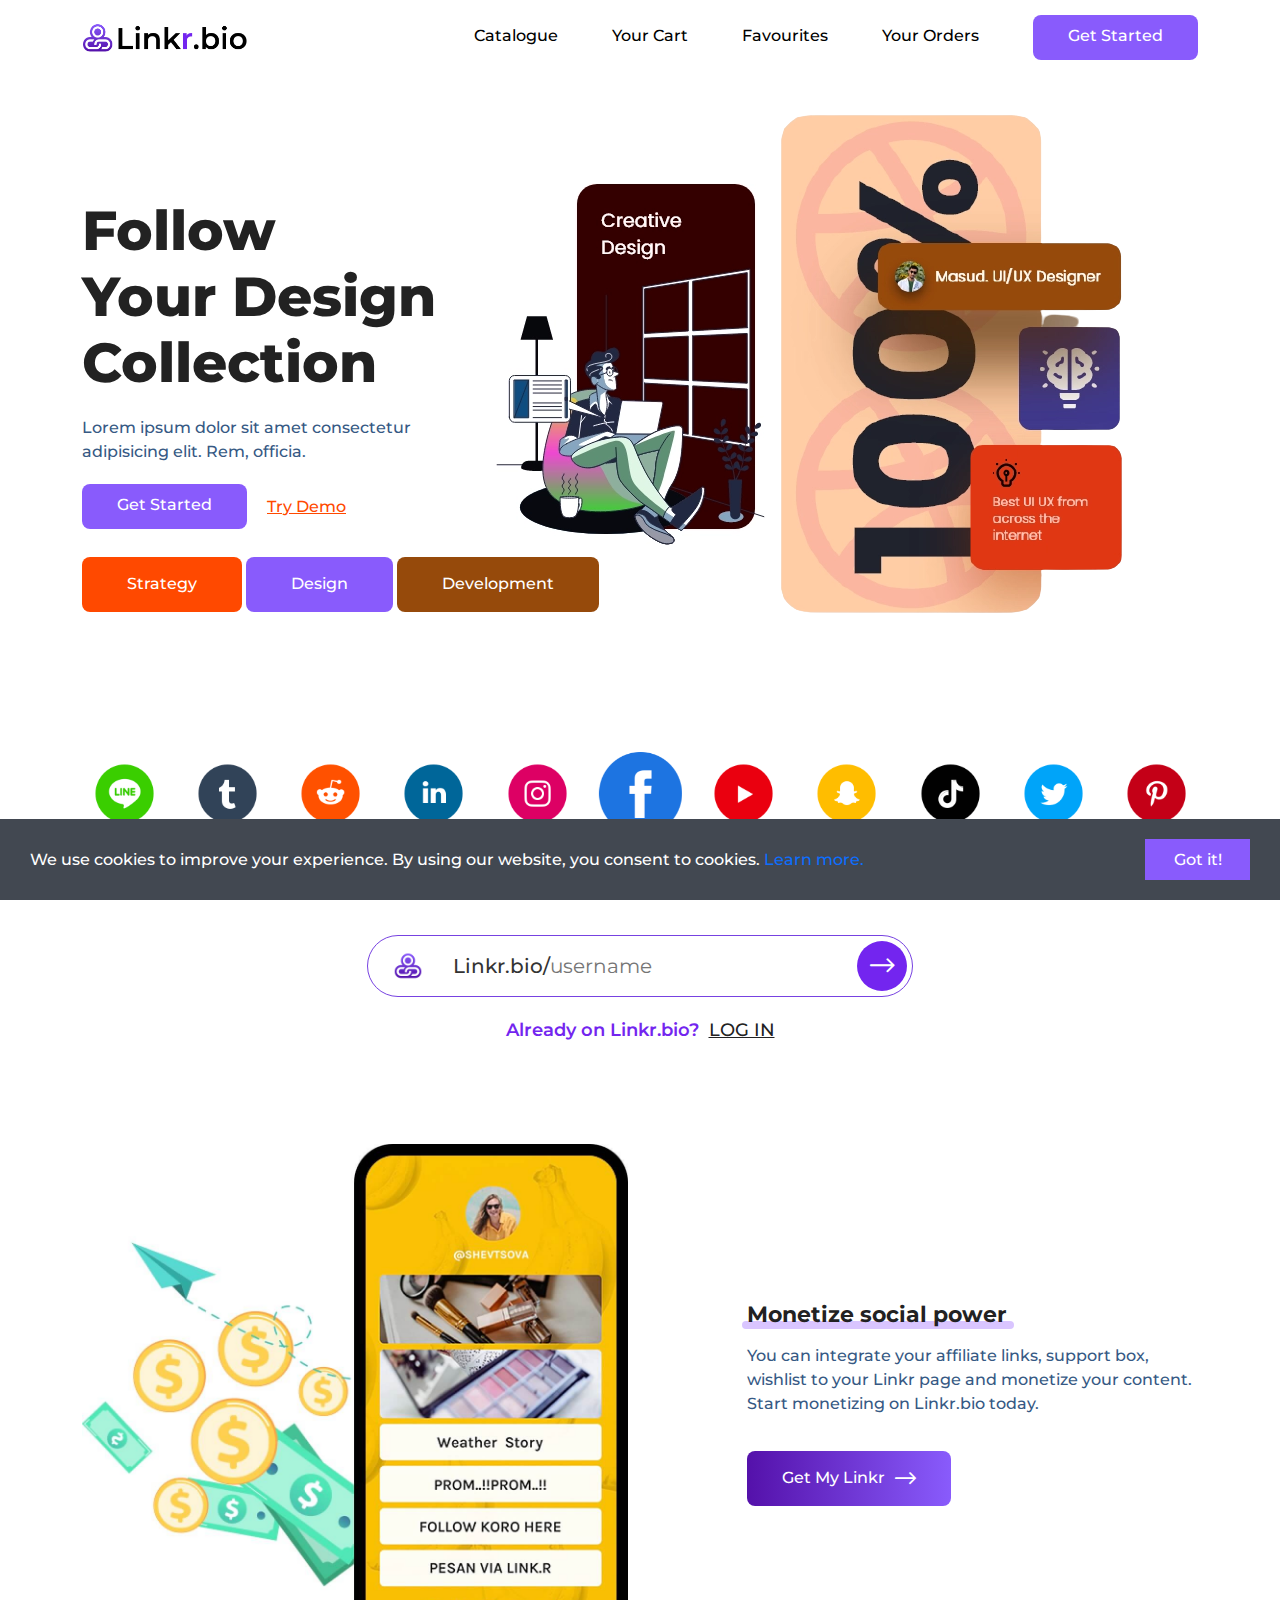
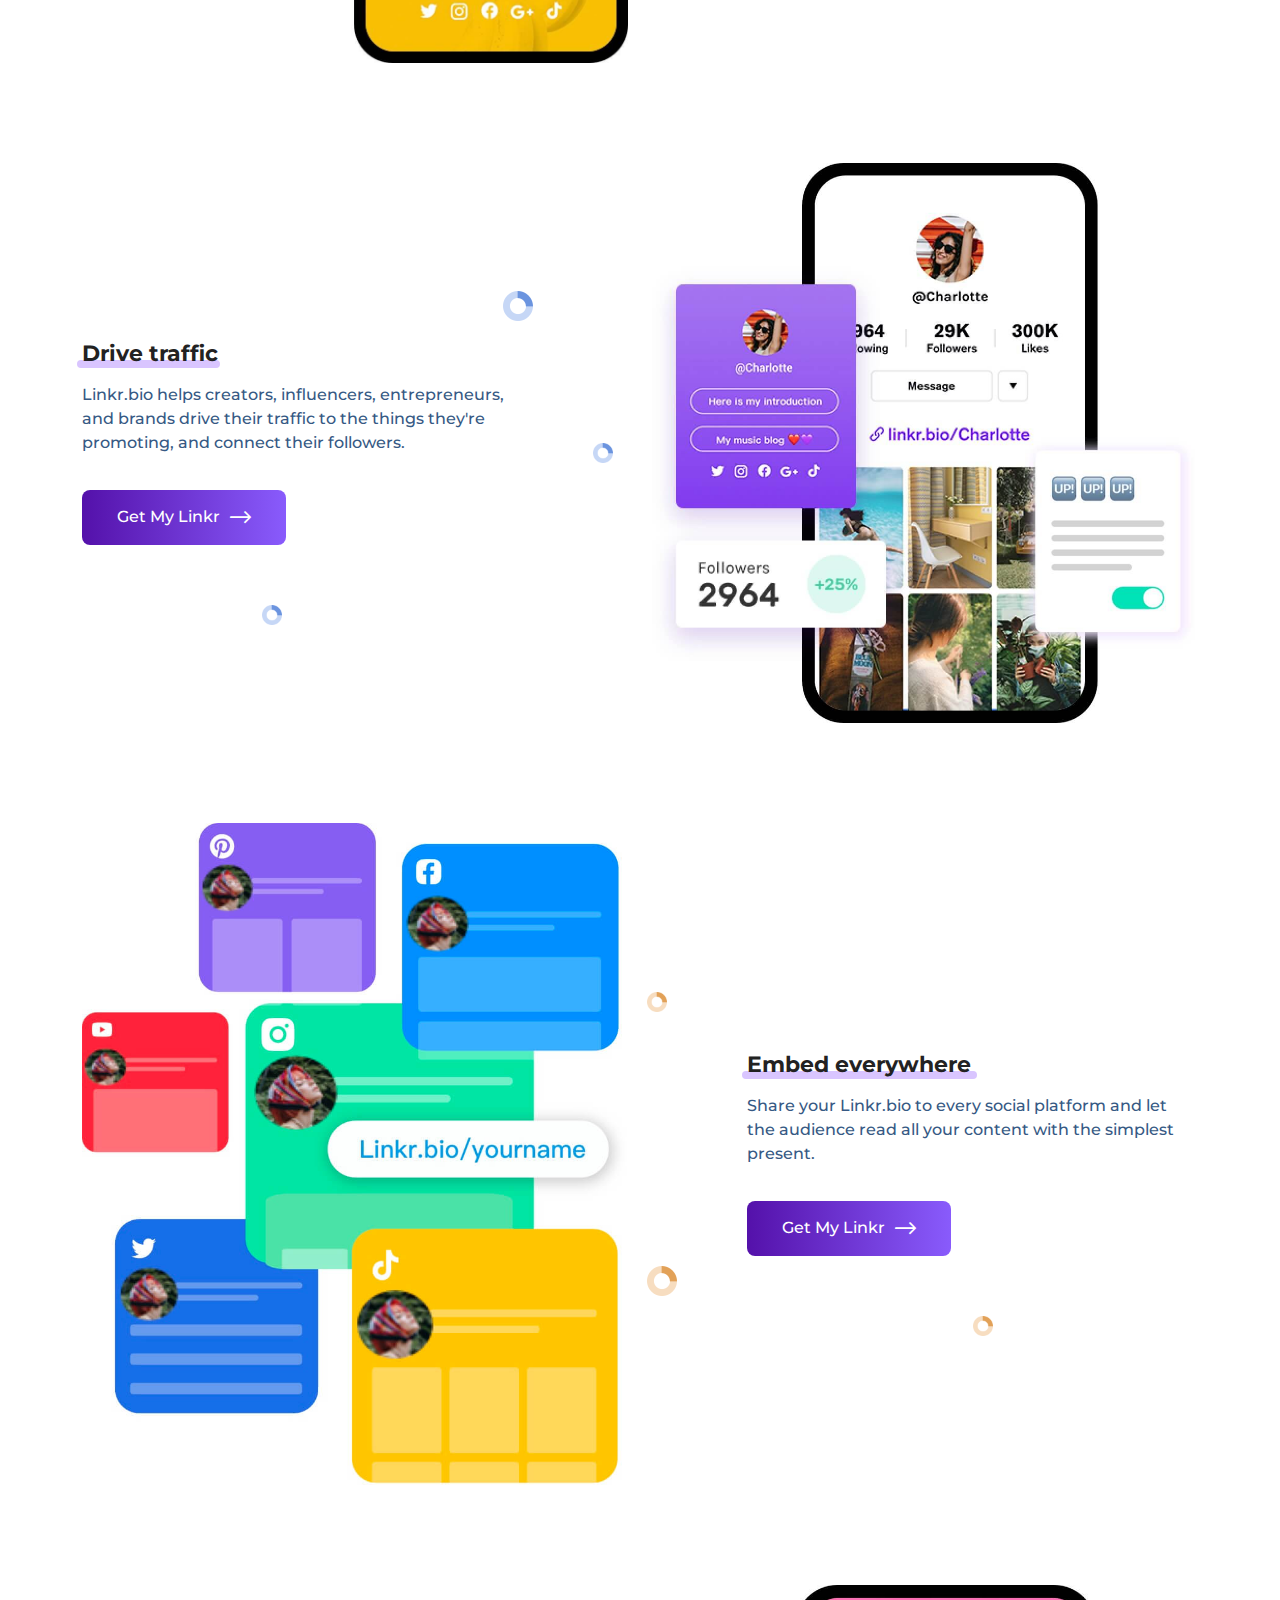
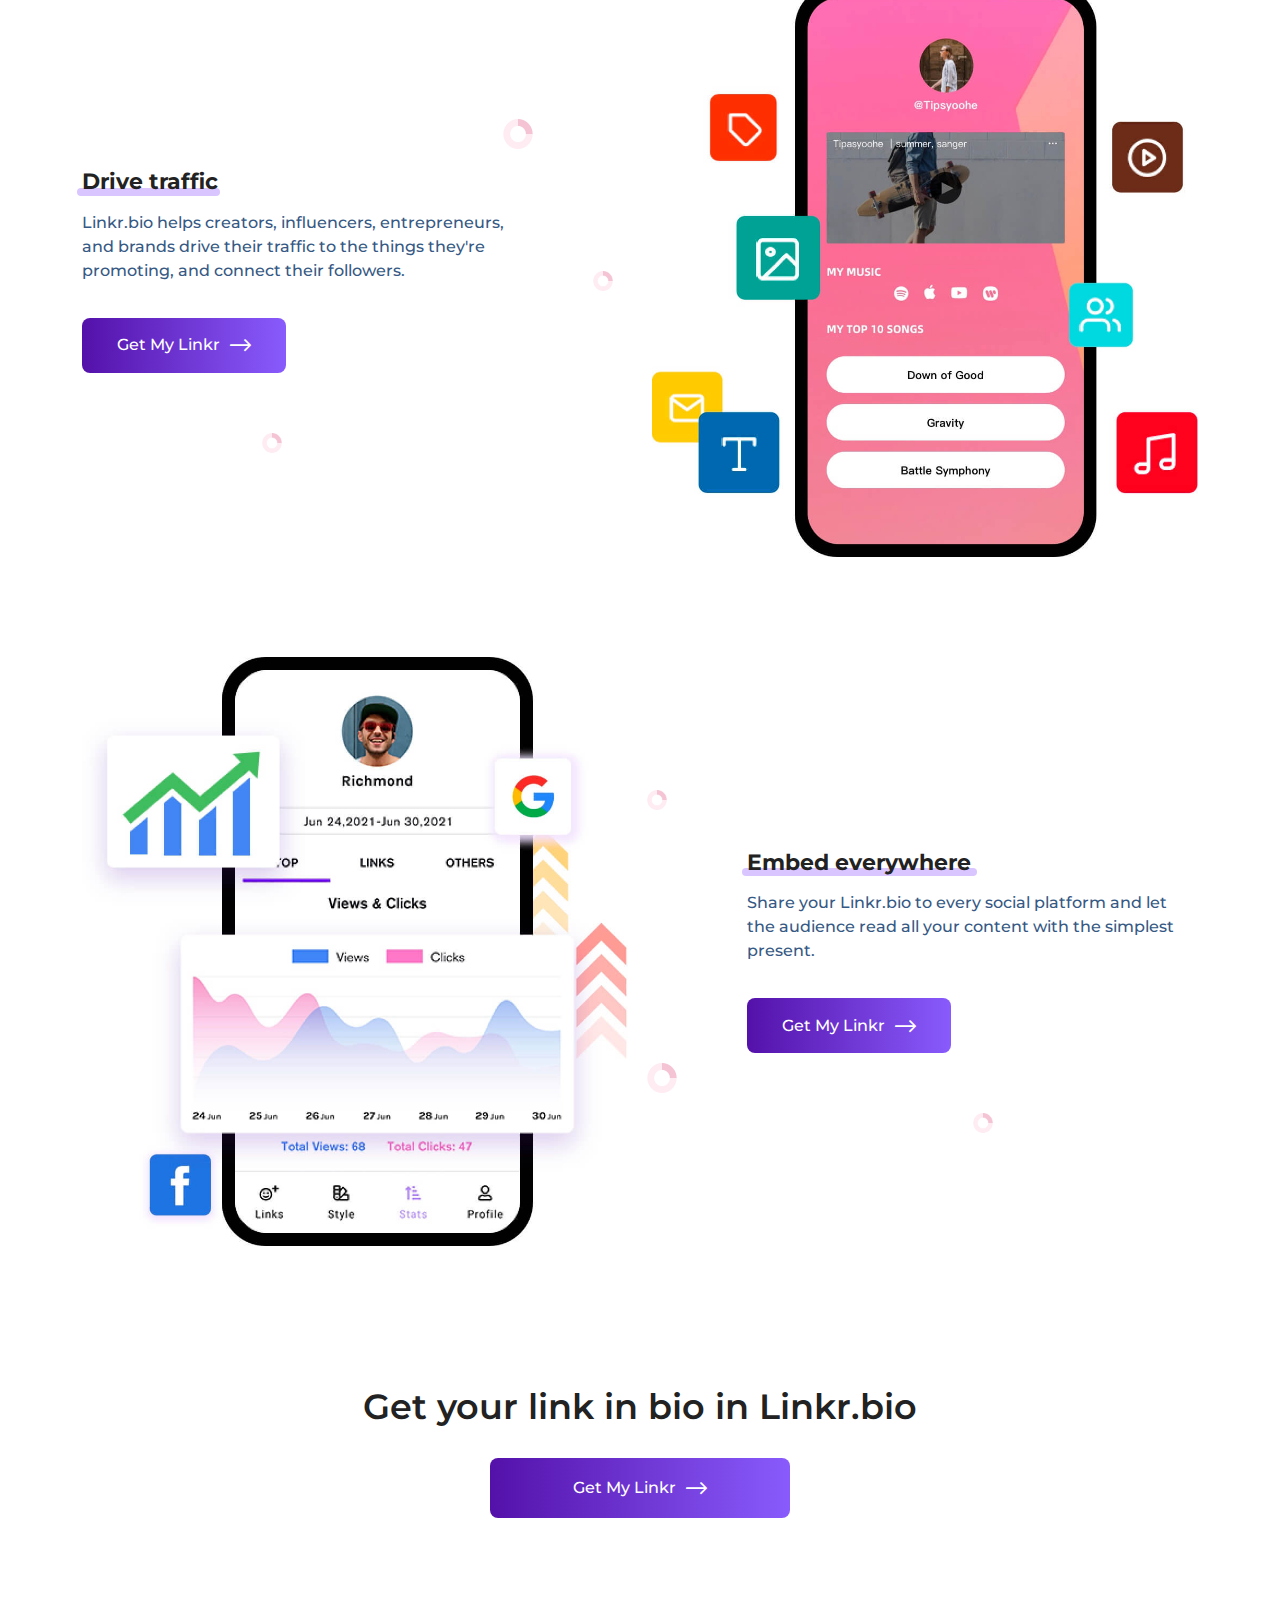
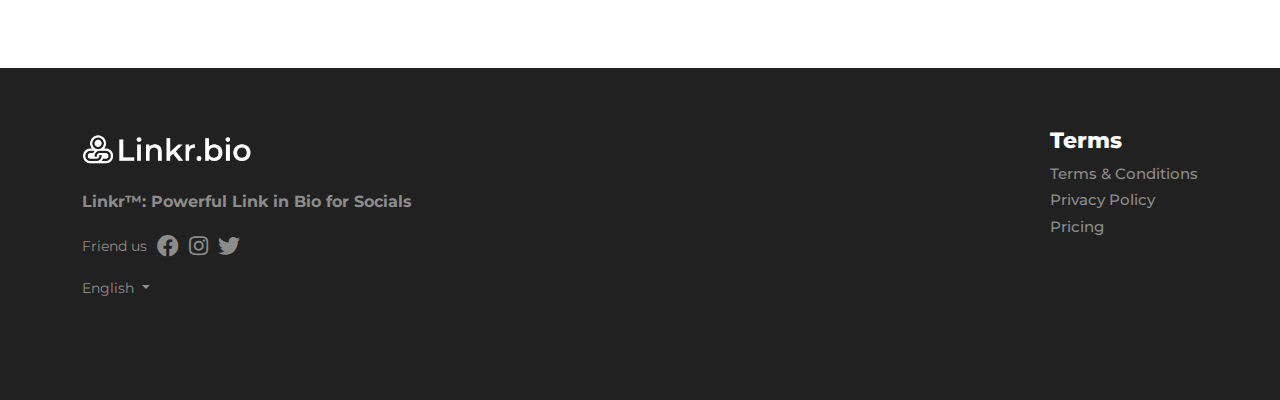
<file: index.html>
<!doctype html>
<html class="no-js" lang="">
    <head>
        <meta charset="utf-8">
        <meta http-equiv="x-ua-compatible" content="ie=edge">
        <title>Site Title Here</title>
        <meta name="description" content="">
        <meta name="viewport" content="width=device-width, initial-scale=1"> 
		<link rel="shortcut icon" type="image/x-icon" href="#">
        <!-- Place favicon.ico in the root directory -->
        
		<!-- CSS here -->
        <link rel="stylesheet" href="assets/css/bootstrap.min.css">
        <link rel="stylesheet" href="assets/css/owl.carousel.min.css">  
        <link rel="stylesheet" href="assets/css/fontawesome.min.css">  
        <link rel="stylesheet" href="assets/css/style.css">
        <link rel="stylesheet" href="assets/css/responsive.css">
    </head>
    <body>
  
       
    <!-- header-area START -->
    <div class="header-area">
        <div class="container">
            <div class="row align-items-center">
                <div class="col-lg-2 col-6">
                    <div class="logo-area">
                        <a href="index.html"><img src="assets/img/logo.png" alt=""></a>
                    </div>
                </div>
                <div class="col-lg-10 d-none d-lg-block text-end">
                    <div class="menu-area">
                        <nav>
                            <ul id="nav">
                                <li><a href="#">Catalogue</a></li>
                                <li><a href="#">Your Cart</a></li> 
                                <li><a href="#">Favourites</a></li> 
                                <li><a href="#" data-bs-toggle="modal" data-bs-target="#login">Your Orders</a></li> 
                                <li><a href="#" class="theme-btn" data-bs-toggle="modal" data-bs-target="#signup">Get Started</a></li>    
                            </ul>
                        </nav>
                    </div>
                </div>
                <div class="col-6 d-block d-lg-none text-center">
                    <div class="bar">
                        <a class="bar-icon siteBar-btn" href="#">
                            <span></span>
                        </a>
                    </div>
                </div>
            </div>
        </div>
    </div>
        <!-- mobile-menu START -->
        <div class="mobile-menu">
            <img src="assets/img/logo.png" class="logos" alt="">
            <a href="#" class="bars siteBar-btn"><svg class="bi bi-x" width="1em" height="1em" viewBox="0 0 16 16" fill="currentColor" xmlns="http://www.w3.org/2000/svg">
                <path fill-rule="evenodd" d="M11.854 4.146a.5.5 0 010 .708l-7 7a.5.5 0 01-.708-.708l7-7a.5.5 0 01.708 0z" clip-rule="evenodd"/>
                <path fill-rule="evenodd" d="M4.146 4.146a.5.5 0 000 .708l7 7a.5.5 0 00.708-.708l-7-7a.5.5 0 00-.708 0z" clip-rule="evenodd"/>
            </svg></a> 
            <nav> 
                <ul>
                    <li><a href="#">Catalogue</a></li>
                    <li><a href="#">Your Cart</a></li> 
                    <li><a href="#">Favourites</a></li> 
                    <li><a href="#" data-bs-toggle="modal" data-bs-target="#login">Your Orders</a></li> 
                    <li><a href="#" class="theme-btn" data-bs-toggle="modal" data-bs-target="#signup">Get Started</a></li>  
                </ul>
            </nav> 
        </div> 
    <!-- header-area END -->

    <!-- Main START -->
    <main>

        <!-- Hero-area STARTED -->
        <div class="hero-area">
            <div class="container">
                <div class="row align-items-center">
                    <div class="col-lg-4">
                        <div class="hero-wrp">
                            <h1><span>Follow</span> Your Design Collection</h1>
                            <p>Lorem ipsum dolor sit amet consectetur adipisicing elit. Rem, officia.</p>
                            <ul>
                                <li><a href="#" class="theme-btn">Get Started</a></li>
                                <li><a href="#">Try Demo</a></li>
                            </ul>
                        </div>
                    </div>
                    <div class="col-lg-8">
                        <div class="hero-imgs">
                            <img src="assets/img/header-images/hero_first.png" alt="">
                            <img src="assets/img/header-images/hero_second.png" alt="">
                        </div>
                    </div>
                </div>
                <div class="row"> 
                    <div class="col-lg-12">
                        <div class="hero-btns">
                            <ul>
                                <li><a href="#" class="theme-btn orange_color">Strategy</a></li>
                                <li><a href="#" class="theme-btn">Design</a></li>
                                <li><a href="#" class="theme-btn yDark_color">Development</a></li>
                            </ul>
                        </div>
                    </div>
                </div>
            </div>
        </div>
        <!-- Hero-area END -->

        <!-- Social and Search area STARTED -->
        <div class="social_and_search_area">
            <div class="container">
                <div class="row">
                    <div class="col-lg-12">
                        <div class="socials">
                            <div class="social_slide owl-carousel">
                                <div class="icon-blk"><img src="assets/img/icons/download.png" alt=""></div> 
                                <div class="icon-blk"><img src="assets/img/icons/download2.png" alt=""></div>
                                <div class="icon-blk"><img src="assets/img/icons/download3.png" alt=""></div>
                                <div class="icon-blk"><img src="assets/img/icons/download4.png" alt=""></div>
                                <div class="icon-blk"><img src="assets/img/icons/download5.png" alt=""></div>
                                <div class="icon-blk"><img src="assets/img/icons/download6.png" alt=""></div>
                                <div class="icon-blk"><img src="assets/img/icons/download7.png" alt=""></div>
                                <div class="icon-blk"><img src="assets/img/icons/download8.png" alt=""></div>
                                <div class="icon-blk"><img src="assets/img/icons/download9.png" alt=""></div>
                                <div class="icon-blk"><img src="assets/img/icons/download10.png" alt=""></div>
                                <div class="icon-blk"><img src="assets/img/icons/download11.png" alt=""></div>
                            </div>
                        </div>
                    </div>
                    <div class="col-lg-6 offset-lg-3">
                        <div class="search">
                            <form action="#">
                                <img src="assets/img/site_icon.png" alt="">
                                <span>Linkr.bio/ <input type="text" placeholder="username"></span>
                                <button type="button"><i class="fal fa-long-arrow-right"></i></button>
                            </form>
                            <p><span>Already on Linkr.bio?</span><a href="#">LOG IN</a></p>
                        </div>
                    </div>
                </div>
            </div>
        </div>
        <!-- Social and Search area END -->

        <!-- Fetures_area START -->
        <div class="feture-area">
            <div class="container">
                <!-- Fetures -->
                <div class="row align-items-center fetures_blk">
                    <div class="col-md-6">
                        <div class="feture_img">
                            <img src="assets/img/step_and_shaps/feature_5.jpg" alt="">
                        </div>
                    </div>
                    <div class="col-md-5 offset-md-1">
                        <div class="feture-wrp">
                            <h4>Monetize social power</h4>
                            <p>You can integrate your affiliate links, support box, wishlist to your Linkr page and monetize your content. Start monetizing on Linkr.bio today.</p>
                            <div class="feature-btns">
                                <a href="#" class="theme-btn gredient">Get My Linkr <i class="fal fa-long-arrow-right"></i></a>
                                <a href="#" class="theme-btn gredient">More <i class="fal fa-long-arrow-right"></i></a>
                            </div>
                        </div>
                    </div>
                </div>
                <!-- Fetures -->
                <div class="row align-items-center fetures_blk">
                    <div class="col-md-6 d-md-none d-block">
                        <div class="feture_img">
                            <img src="assets/img/step_and_shaps/feature_6.jpg" alt="">
                        </div>
                    </div>
                    <div class="col-md-5">
                        <div class="feture-wrp">
                            <img src="assets/img/step_and_shaps/shap.png" class="first_shap" alt="">
                            <img src="assets/img/step_and_shaps/shap.png" class="second_shap" alt="">
                            <img src="assets/img/step_and_shaps/shap.png" class="last_shap" alt="">
                            <h4>Drive traffic </h4>
                            <p>Linkr.bio helps creators, influencers, entrepreneurs, and brands drive their traffic to the things they're promoting, and connect their followers.</p>
                            <div class="feature-btns">
                                <a href="#" class="theme-btn gredient">Get My Linkr <i class="fal fa-long-arrow-right"></i></a>
                                <a href="#" class="theme-btn gredient">More <i class="fal fa-long-arrow-right"></i></a>
                            </div>
                        </div>
                    </div>
                    <div class="col-md-6 offset-md-1 d-none d-md-block">
                        <div class="feture_img">
                            <img src="assets/img/step_and_shaps/feature_6.jpg" alt="">
                        </div>
                    </div>
                </div>
                <!-- Fetures -->
                <div class="row align-items-center fetures_blk">
                    <div class="col-md-6">
                        <div class="feture_img right-mode">
                            <img src="assets/img/step_and_shaps/feature_7.jpg" alt="">
                        </div>
                    </div>
                    <div class="col-md-5 offset-md-1">
                        <div class="feture-wrp right-mode">
                            <img src="assets/img/step_and_shaps/shap2.png" class="first_shap" alt="">
                            <img src="assets/img/step_and_shaps/shap2.png" class="second_shap" alt="">
                            <img src="assets/img/step_and_shaps/shap2.png" class="last_shap" alt="">
                            <h4>Embed everywhere </h4>
                            <p>Share your Linkr.bio to every social platform and let the audience read all your content with the simplest present.</p>
                            <div class="feature-btns">
                                <a href="#" class="theme-btn gredient">Get My Linkr <i class="fal fa-long-arrow-right"></i></a>
                                <a href="#" class="theme-btn gredient">More <i class="fal fa-long-arrow-right"></i></a>
                            </div>
                        </div>
                    </div>
                </div>
                <!-- Fetures -->
                <div class="row align-items-center fetures_blk">
                    <div class="col-md-6 d-md-none d-block">
                        <div class="feture_img">
                            <img src="assets/img/step_and_shaps/feature_6.jpg" alt="">
                        </div>
                    </div>
                    <div class="col-md-5">
                        <div class="feture-wrp">
                            <img src="assets/img/step_and_shaps/shap3.png" class="first_shap" alt="">
                            <img src="assets/img/step_and_shaps/shap3.png" class="second_shap" alt="">
                            <img src="assets/img/step_and_shaps/shap3.png" class="last_shap" alt="">
                            <h4>Drive traffic </h4>
                            <p>Linkr.bio helps creators, influencers, entrepreneurs, and brands drive their traffic to the things they're promoting, and connect their followers.</p>
                            <div class="feature-btns">
                                <a href="#" class="theme-btn gredient">Get My Linkr <i class="fal fa-long-arrow-right"></i></a>
                                <a href="#" class="theme-btn gredient">More <i class="fal fa-long-arrow-right"></i></a>
                            </div>
                        </div>
                    </div>
                    <div class="col-md-6 offset-md-1 d-none d-md-block">
                        <div class="feture_img">
                            <img src="assets/img/step_and_shaps/feature_8.jpg" alt="">
                        </div>
                    </div>
                </div>
                <!-- Fetures -->
                <div class="row align-items-center fetures_blk">
                    <div class="col-md-6">
                        <div class="feture_img right-mode">
                            <img src="assets/img/step_and_shaps/feature_9.jpg" alt="">
                        </div>
                    </div>
                    <div class="col-md-5 offset-md-1">
                        <div class="feture-wrp right-mode">
                            <img src="assets/img/step_and_shaps/shap3.png" class="first_shap" alt="">
                            <img src="assets/img/step_and_shaps/shap3.png" class="second_shap" alt="">
                            <img src="assets/img/step_and_shaps/shap3.png" class="last_shap" alt="">
                            <h4>Embed everywhere </h4>
                            <p>Share your Linkr.bio to every social platform and let the audience read all your content with the simplest present.</p>
                            <div class="feature-btns">
                                <a href="#" class="theme-btn gredient">Get My Linkr <i class="fal fa-long-arrow-right"></i></a>
                                <a href="#" class="theme-btn gredient">More <i class="fal fa-long-arrow-right"></i></a>
                            </div>
                        </div>
                    </div>
                </div>
                <!-- Get My Link -->
                <div class="row">
                    <div class="col-lg-8 offset-lg-2 text-center">
                        <div class="getLink">
                            <h2>Get your link in bio in Linkr.bio</h2>
                            <a href="#" class="theme-btn gredient">Get My Linkr <i class="fal fa-long-arrow-right"></i></a>
                        </div>
                    </div>
                </div>
            </div>
        </div>
        <!-- Fetures_area END -->


    </main>
    <!-- Main END -->


    <!-- Footer-area START -->
    <footer>
        <div class="container">
            <div class="row">
                <div class="col-lg-12">
                    <div class="footer-wrp">
                        <div class="footer-left">
                            <a href="#" class="flogo"><img src="assets/img/footer_logo.png" alt=""></a>
                            <p><b>Linkr™: Powerful Link in Bio for Socials</b></p>
                            <ul class="social_ico">
                                <li>Friend us </li>
                                <li><a href="#"><i class="fab fa-facebook"></i></a></li>
                                <li><a href="#"><i class="fab fa-instagram"></i></a></li>
                                <li><a href="#"><i class="fab fa-twitter"></i></a></li>
                            </ul>
                            <div class="dropdown">
                                <button class="dropdown-toggle" type="button" id="dropdownMenuButton1" data-bs-toggle="dropdown" aria-expanded="false"> English </button>
                                <ul class="dropdown-menu" aria-labelledby="dropdownMenuButton1">
                                    <li>Deutsch</li>
                                    <li>Español</li>
                                    <li>Français</li>
                                    <li>Bahasa Indonesia</li>
                                    <li>Português</li>
                                    <li>Русский язык</li>
                                </ul>
                            </div>
                        </div> 
                        <div class="footer-right">
                            <h4>Terms</h4>
                            <a href="#">Terms & Conditions</a> 
                            <a href="#">Privacy Policy</a>
                            <a href="#">Pricing</a>
                        </div>
                    </div>
                </div>
            </div>
        </div>
    </footer>
    <!-- Footer-area END -->

    <!-- Cookie_permission START -->
    <div class="cookie_permission">
        <p>We use cookies to improve your experience. By using our website, you consent to cookies. <a href="#">Learn more.</a></p>
        <a href="#" class="theme-btn">Got it!</a>
    </div>
    <!-- Cookie_permission END -->

        <!-- Login Modal -->
        <div class="modal fade" id="login" data-bs-backdrop="static" data-bs-keyboard="false" tabindex="-1" aria-labelledby="loginLabel" aria-hidden="true">
            <div class="modal-dialog">
            <div class="modal-content">
                <div class="modal-header">
                <h5 class="modal-title" id="staticBackdropLabel">Login</h5>
                <button type="button" class="btn-close" data-bs-dismiss="modal" aria-label="Close"></button>
                </div>
                <div class="modal-body">  
                    <div class="mb-3">
                        <label for="exampleFormControlInput" class="form-label">Email address</label>
                        <input type="email" class="form-control" id="exampleFormControlInput" placeholder="name@example.com">
                    </div>
                    <div class="mb-3">
                        <label for="exampleFormControlTextarea1" class="form-label">Password</label>
                        <input type="password" class="form-control" id="exampleFormControlInput1" placeholder="****">
                    </div>
                </div>
                <div class="modal-footer"> 
                <button type="button" class="btn btn-primary">Login</button>
                </div>
            </div>
            </div>
        </div>
        <!-- Registration Modal -->
        <div class="modal fade" id="signup" data-bs-backdrop="static" data-bs-keyboard="false" tabindex="-1" aria-labelledby="signupLabel" aria-hidden="true">
            <div class="modal-dialog">
            <div class="modal-content">
                <div class="modal-header">
                <h5 class="modal-title" id="staticBackdropLabel">Sign Up</h5>
                <button type="button" class="btn-close" data-bs-dismiss="modal" aria-label="Close"></button>
                </div>
                <div class="modal-body">
                    <div class="mb-3">
                        <label for="fname" class="form-label">First Name</label>
                        <input type="text" class="form-control" id="fname" placeholder="First Name">
                    </div>
                    <div class="mb-3">
                        <label for="lname" class="form-label">last Name</label>
                        <input type="text" class="form-control" id="lname" placeholder="last Name">
                    </div>
                    <div class="mb-3">
                        <label for="email" class="form-label">Email address</label>
                        <input type="email" class="form-control" id="email" placeholder="name@example.com">
                    </div>
                    <div class="mb-3">
                        <label for="pass" class="form-label">Password</label>
                        <input type="password" class="form-control" id="pass" placeholder="****">
                    </div>
                    <div class="mb-3">
                        <label for="pass2" class="form-label">Retype Password</label>
                        <input type="password" class="form-control" id="pass2" placeholder="****">
                    </div>
                </div>  
                <div class="modal-footer"> 
                <button type="button" class="btn btn-primary">Submit</button>
                </div>
            </div>
            </div>
        </div>



    
		<!-- JS here --> 
        <script src="assets/js/jquery-3.4.1.min.js"></script>
        <script src="https://cdn.jsdelivr.net/npm/@popperjs/core@2.9.3/dist/umd/popper.min.js"></script>
        <script src="assets/js/bootstrap.min.js"></script>
        <script src="assets/js/owl.carousel.min.js"></script> 
        <script src="assets/js/main.js"></script>
    </body>
</html>
</file>
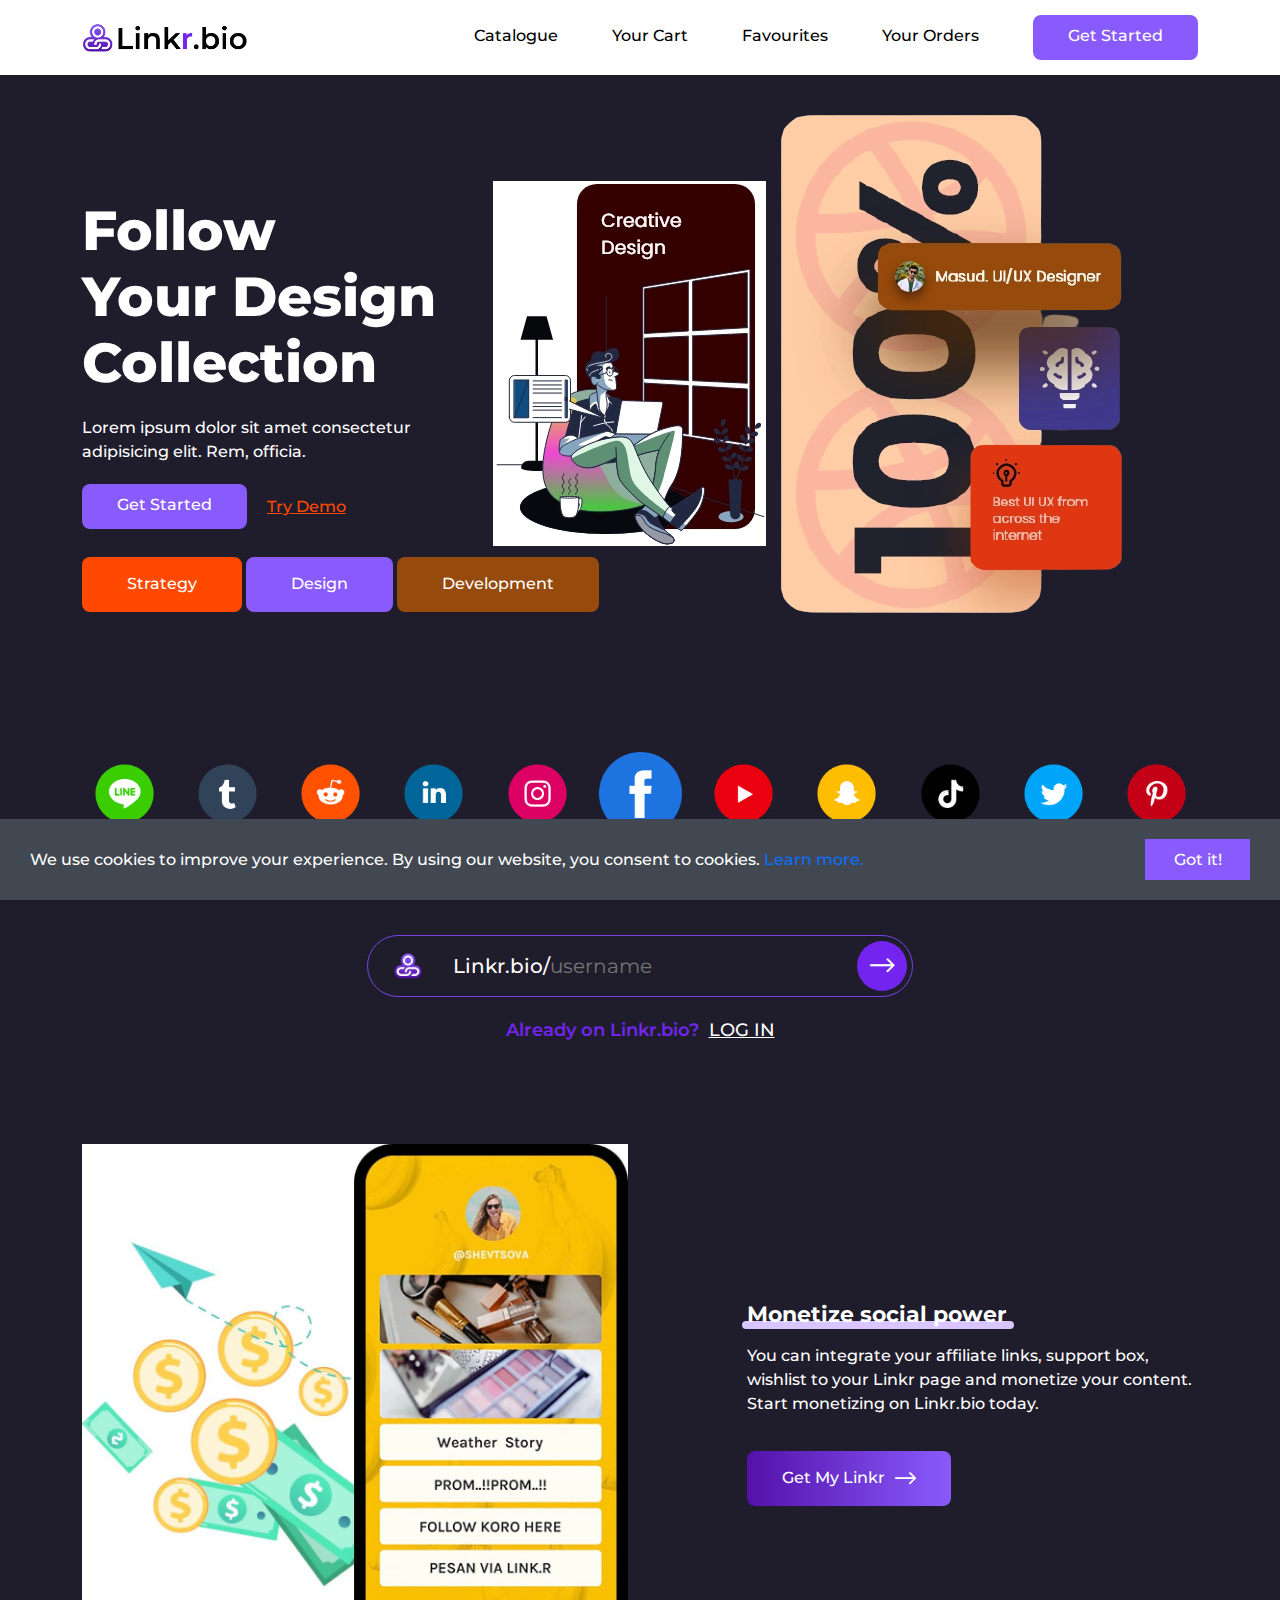
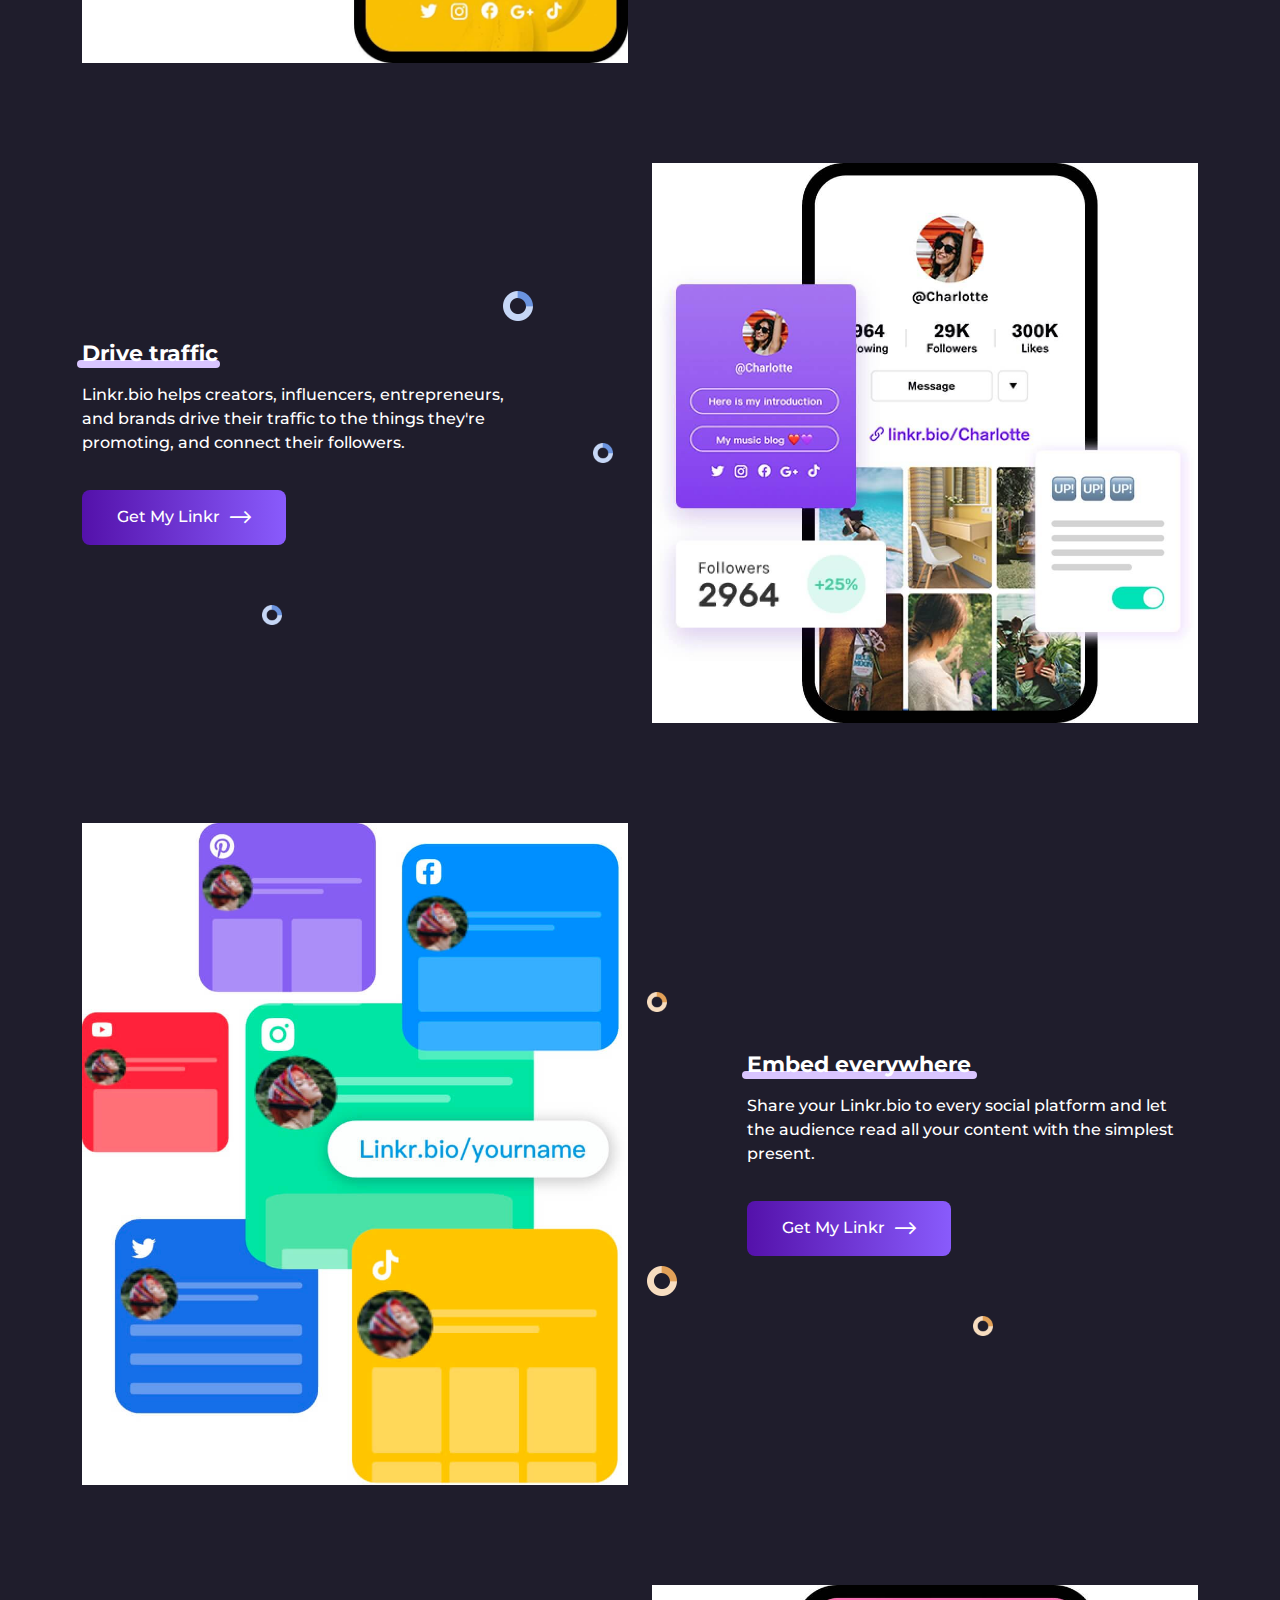
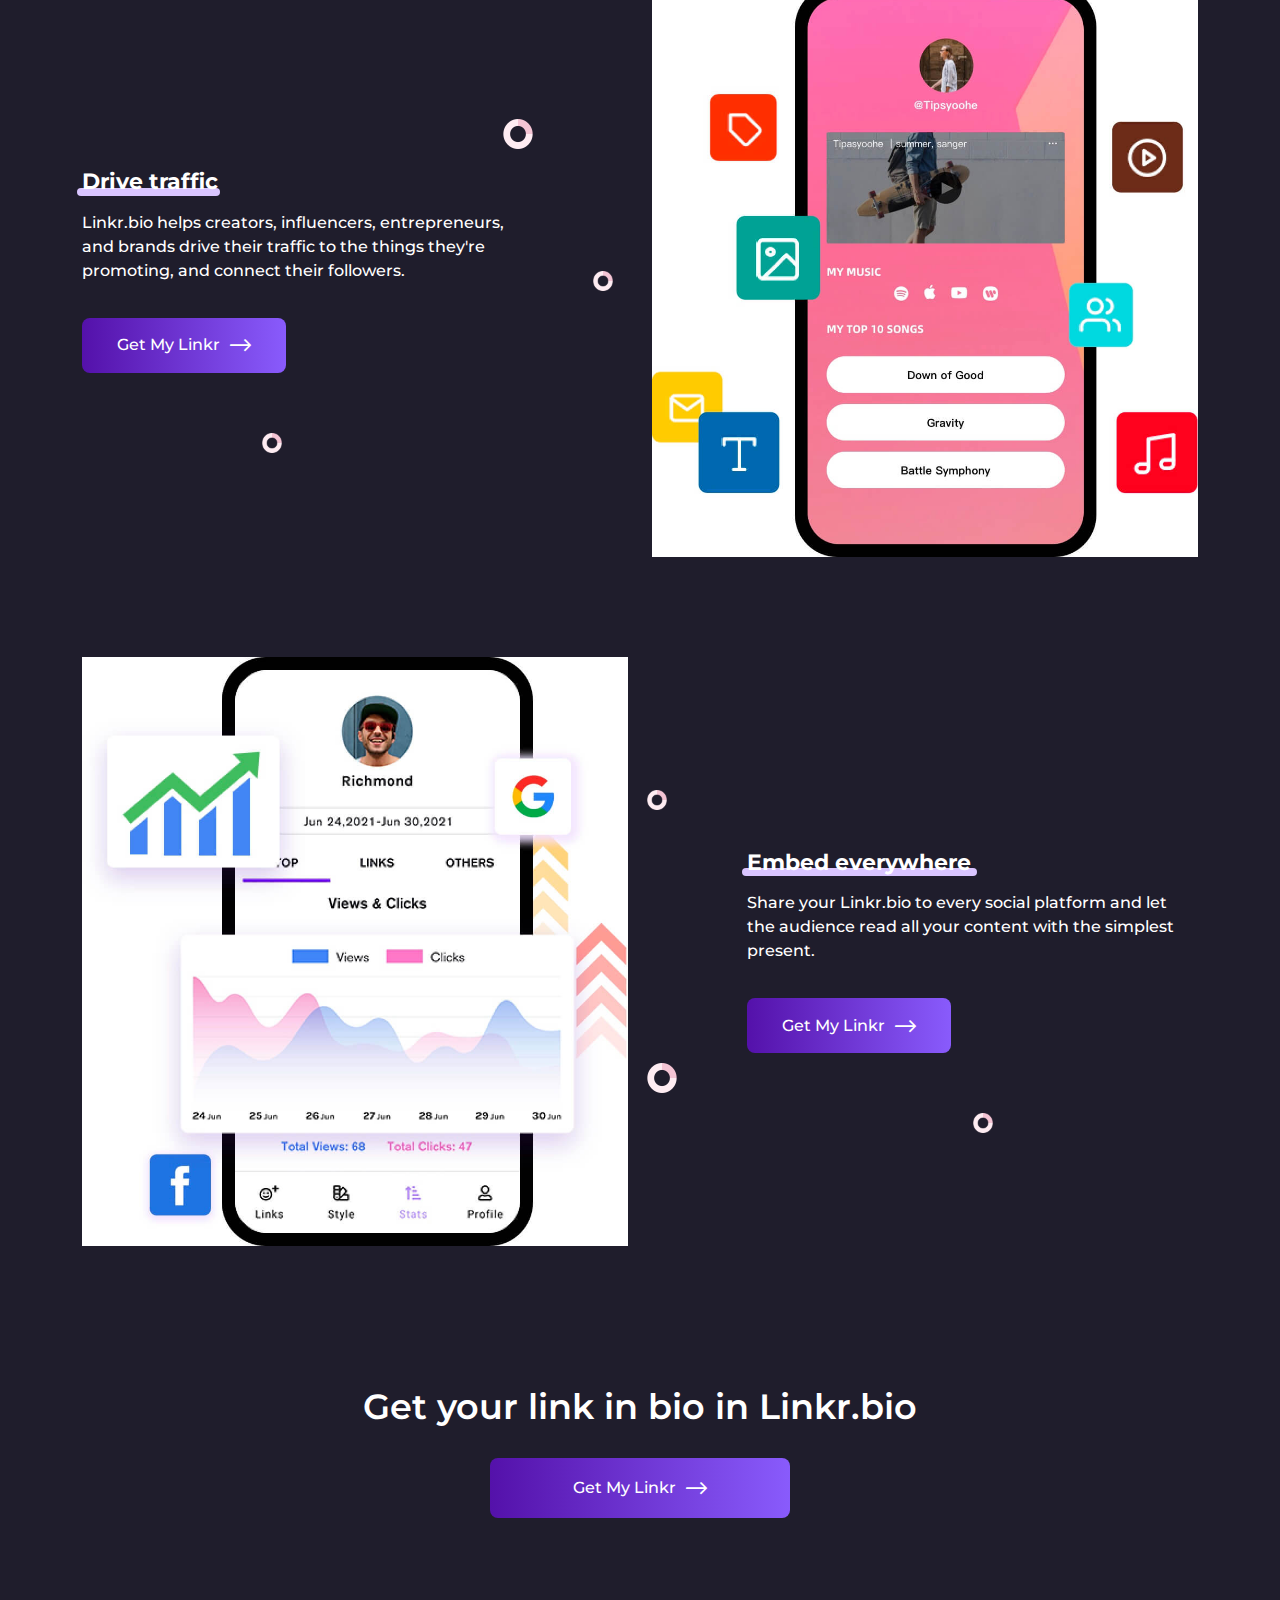
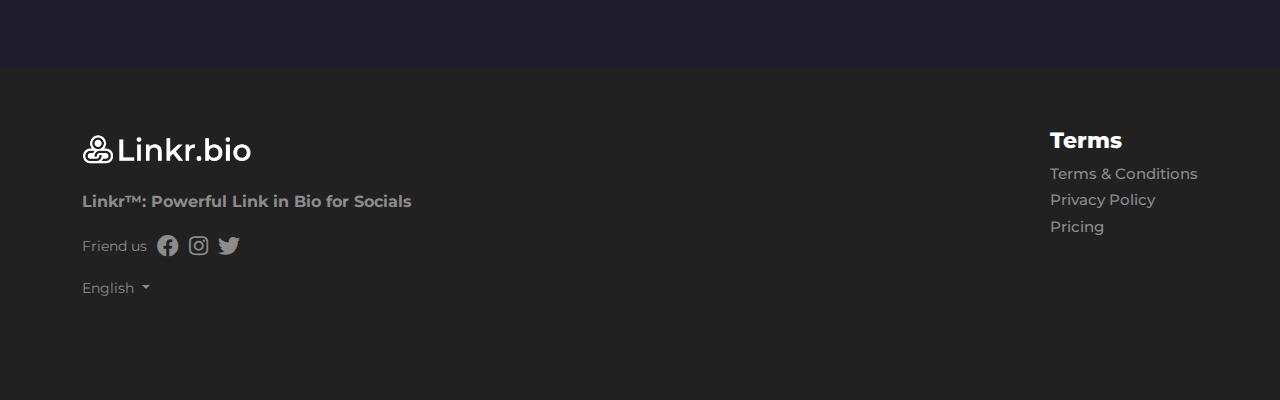
<file: index-dark.html>
<!doctype html>
<html class="no-js" lang="">
    <head>
        <meta charset="utf-8">
        <meta http-equiv="x-ua-compatible" content="ie=edge">
        <title>Site Title Here</title>
        <meta name="description" content="">
        <meta name="viewport" content="width=device-width, initial-scale=1"> 
		<link rel="shortcut icon" type="image/x-icon" href="#">
        <!-- Place favicon.ico in the root directory -->
        
		<!-- CSS here -->
        <link rel="stylesheet" href="assets/css/bootstrap.min.css">
        <link rel="stylesheet" href="assets/css/owl.carousel.min.css">  
        <link rel="stylesheet" href="assets/css/fontawesome.min.css">  
        <link rel="stylesheet" href="assets/css/style.css">
        <link rel="stylesheet" href="assets/css/responsive.css">
    </head>
    <body class="dark">

   
    <!-- header-area START -->
    <div class="header-area">
        <div class="container">
            <div class="row align-items-center">
                <div class="col-lg-2 col-6">
                    <div class="logo-area">
                        <a href="index.html"><img src="assets/img/logo.png" alt=""></a>
                    </div>
                </div>
                <div class="col-lg-10 d-none d-lg-block text-end">
                    <div class="menu-area">
                        <nav>
                            <ul id="nav">
                                <li><a href="#">Catalogue</a></li>
                                <li><a href="#">Your Cart</a></li> 
                                <li><a href="#">Favourites</a></li> 
                                <li><a href="#" data-bs-toggle="modal" data-bs-target="#login">Your Orders</a></li> 
                                <li><a href="#" class="theme-btn" data-bs-toggle="modal" data-bs-target="#signup">Get Started</a></li>    
                            </ul>
                        </nav>
                    </div>
                </div>
                <div class="col-6 d-block d-lg-none text-center">
                    <div class="bar">
                        <a class="bar-icon siteBar-btn" href="#">
                            <span></span>
                        </a>
                    </div>
                </div>
            </div>
        </div>
    </div>
        <!-- mobile-menu START -->
        <div class="mobile-menu">
            <img src="assets/img/logo.png" class="logos" alt="">
            <a href="#" class="bars siteBar-btn"><svg class="bi bi-x" width="1em" height="1em" viewBox="0 0 16 16" fill="currentColor" xmlns="http://www.w3.org/2000/svg">
                <path fill-rule="evenodd" d="M11.854 4.146a.5.5 0 010 .708l-7 7a.5.5 0 01-.708-.708l7-7a.5.5 0 01.708 0z" clip-rule="evenodd"/>
                <path fill-rule="evenodd" d="M4.146 4.146a.5.5 0 000 .708l7 7a.5.5 0 00.708-.708l-7-7a.5.5 0 00-.708 0z" clip-rule="evenodd"/>
            </svg></a> 
            <nav> 
                <ul>
                    <li><a href="#">Catalogue</a></li>
                    <li><a href="#">Your Cart</a></li> 
                    <li><a href="#">Favourites</a></li> 
                    <li><a href="#" data-bs-toggle="modal" data-bs-target="#login">Your Orders</a></li> 
                    <li><a href="#" class="theme-btn" data-bs-toggle="modal" data-bs-target="#signup">Get Started</a></li>  
                </ul>
            </nav> 
        </div> 
    <!-- header-area END -->

    <!-- Main START -->
    <main>

        <!-- Hero-area STARTED -->
        <div class="hero-area">
            <div class="container">
                <div class="row align-items-center">
                    <div class="col-lg-4">
                        <div class="hero-wrp">
                            <h1><span>Follow</span> Your Design Collection</h1>
                            <p>Lorem ipsum dolor sit amet consectetur adipisicing elit. Rem, officia.</p>
                            <ul>
                                <li><a href="#" class="theme-btn">Get Started</a></li>
                                <li><a href="#">Try Demo</a></li>
                            </ul>
                        </div>
                    </div>
                    <div class="col-lg-8">
                        <div class="hero-imgs">
                            <img src="assets/img/header-images/hero_first.png" alt="">
                            <img src="assets/img/header-images/hero_second.png" alt="">
                        </div>
                    </div>
                </div>
                <div class="row"> 
                    <div class="col-lg-12">
                        <div class="hero-btns">
                            <ul>
                                <li><a href="#" class="theme-btn orange_color">Strategy</a></li>
                                <li><a href="#" class="theme-btn">Design</a></li>
                                <li><a href="#" class="theme-btn yDark_color">Development</a></li>
                            </ul>
                        </div>
                    </div>
                </div>
            </div>
        </div>
        <!-- Hero-area END -->

        <!-- Social and Search area STARTED -->
        <div class="social_and_search_area">
            <div class="container">
                <div class="row">
                    <div class="col-lg-12">
                        <div class="socials">
                            <div class="social_slide owl-carousel">
                                <div class="icon-blk"><img src="assets/img/icons/download.png" alt=""></div> 
                                <div class="icon-blk"><img src="assets/img/icons/download2.png" alt=""></div>
                                <div class="icon-blk"><img src="assets/img/icons/download3.png" alt=""></div>
                                <div class="icon-blk"><img src="assets/img/icons/download4.png" alt=""></div>
                                <div class="icon-blk"><img src="assets/img/icons/download5.png" alt=""></div>
                                <div class="icon-blk"><img src="assets/img/icons/download6.png" alt=""></div>
                                <div class="icon-blk"><img src="assets/img/icons/download7.png" alt=""></div>
                                <div class="icon-blk"><img src="assets/img/icons/download8.png" alt=""></div>
                                <div class="icon-blk"><img src="assets/img/icons/download9.png" alt=""></div>
                                <div class="icon-blk"><img src="assets/img/icons/download10.png" alt=""></div>
                                <div class="icon-blk"><img src="assets/img/icons/download11.png" alt=""></div>
                            </div>
                        </div>
                    </div>
                    <div class="col-lg-6 offset-lg-3">
                        <div class="search">
                            <form action="#">
                                <img src="assets/img/site_icon.png" alt="">
                                <span>Linkr.bio/ <input type="text" placeholder="username"></span>
                                <button type="button"><i class="fal fa-long-arrow-right"></i></button>
                            </form>
                            <p><span>Already on Linkr.bio?</span><a href="#">LOG IN</a></p>
                        </div>
                    </div>
                </div>
            </div>
        </div>
        <!-- Social and Search area END -->

        <!-- Fetures_area START -->
        <div class="feture-area">
            <div class="container">
                <!-- Fetures -->
                <div class="row align-items-center fetures_blk">
                    <div class="col-md-6">
                        <div class="feture_img">
                            <img src="assets/img/step_and_shaps/feature_5.jpg" alt="">
                        </div>
                    </div>
                    <div class="col-md-5 offset-md-1">
                        <div class="feture-wrp">
                            <h4>Monetize social power</h4>
                            <p>You can integrate your affiliate links, support box, wishlist to your Linkr page and monetize your content. Start monetizing on Linkr.bio today.</p>
                            <div class="feature-btns">
                                <a href="#" class="theme-btn gredient">Get My Linkr <i class="fal fa-long-arrow-right"></i></a>
                                <a href="#" class="theme-btn gredient">More <i class="fal fa-long-arrow-right"></i></a>
                            </div>
                        </div>
                    </div>
                </div>
                <!-- Fetures -->
                <div class="row align-items-center fetures_blk">
                    <div class="col-md-6 d-md-none d-block">
                        <div class="feture_img">
                            <img src="assets/img/step_and_shaps/feature_6.jpg" alt="">
                        </div>
                    </div>
                    <div class="col-md-5">
                        <div class="feture-wrp">
                            <img src="assets/img/step_and_shaps/shap.png" class="first_shap" alt="">
                            <img src="assets/img/step_and_shaps/shap.png" class="second_shap" alt="">
                            <img src="assets/img/step_and_shaps/shap.png" class="last_shap" alt="">
                            <h4>Drive traffic </h4>
                            <p>Linkr.bio helps creators, influencers, entrepreneurs, and brands drive their traffic to the things they're promoting, and connect their followers.</p>
                            <div class="feature-btns">
                                <a href="#" class="theme-btn gredient">Get My Linkr <i class="fal fa-long-arrow-right"></i></a>
                                <a href="#" class="theme-btn gredient">More <i class="fal fa-long-arrow-right"></i></a>
                            </div>
                        </div>
                    </div>
                    <div class="col-md-6 offset-md-1 d-none d-md-block">
                        <div class="feture_img">
                            <img src="assets/img/step_and_shaps/feature_6.jpg" alt="">
                        </div>
                    </div>
                </div>
                <!-- Fetures -->
                <div class="row align-items-center fetures_blk">
                    <div class="col-md-6">
                        <div class="feture_img right-mode">
                            <img src="assets/img/step_and_shaps/feature_7.jpg" alt="">
                        </div>
                    </div>
                    <div class="col-md-5 offset-md-1">
                        <div class="feture-wrp right-mode">
                            <img src="assets/img/step_and_shaps/shap2.png" class="first_shap" alt="">
                            <img src="assets/img/step_and_shaps/shap2.png" class="second_shap" alt="">
                            <img src="assets/img/step_and_shaps/shap2.png" class="last_shap" alt="">
                            <h4>Embed everywhere </h4>
                            <p>Share your Linkr.bio to every social platform and let the audience read all your content with the simplest present.</p>
                            <div class="feature-btns">
                                <a href="#" class="theme-btn gredient">Get My Linkr <i class="fal fa-long-arrow-right"></i></a>
                                <a href="#" class="theme-btn gredient">More <i class="fal fa-long-arrow-right"></i></a>
                            </div>
                        </div>
                    </div>
                </div>
                <!-- Fetures -->
                <div class="row align-items-center fetures_blk">
                    <div class="col-md-6 d-md-none d-block">
                        <div class="feture_img">
                            <img src="assets/img/step_and_shaps/feature_6.jpg" alt="">
                        </div>
                    </div>
                    <div class="col-md-5">
                        <div class="feture-wrp">
                            <img src="assets/img/step_and_shaps/shap3.png" class="first_shap" alt="">
                            <img src="assets/img/step_and_shaps/shap3.png" class="second_shap" alt="">
                            <img src="assets/img/step_and_shaps/shap3.png" class="last_shap" alt="">
                            <h4>Drive traffic </h4>
                            <p>Linkr.bio helps creators, influencers, entrepreneurs, and brands drive their traffic to the things they're promoting, and connect their followers.</p>
                            <div class="feature-btns">
                                <a href="#" class="theme-btn gredient">Get My Linkr <i class="fal fa-long-arrow-right"></i></a>
                                <a href="#" class="theme-btn gredient">More <i class="fal fa-long-arrow-right"></i></a>
                            </div>
                        </div>
                    </div>
                    <div class="col-md-6 offset-md-1 d-none d-md-block">
                        <div class="feture_img">
                            <img src="assets/img/step_and_shaps/feature_8.jpg" alt="">
                        </div>
                    </div>
                </div>
                <!-- Fetures -->
                <div class="row align-items-center fetures_blk">
                    <div class="col-md-6">
                        <div class="feture_img right-mode">
                            <img src="assets/img/step_and_shaps/feature_9.jpg" alt="">
                        </div>
                    </div>
                    <div class="col-md-5 offset-md-1">
                        <div class="feture-wrp right-mode">
                            <img src="assets/img/step_and_shaps/shap3.png" class="first_shap" alt="">
                            <img src="assets/img/step_and_shaps/shap3.png" class="second_shap" alt="">
                            <img src="assets/img/step_and_shaps/shap3.png" class="last_shap" alt="">
                            <h4>Embed everywhere </h4>
                            <p>Share your Linkr.bio to every social platform and let the audience read all your content with the simplest present.</p>
                            <div class="feature-btns">
                                <a href="#" class="theme-btn gredient">Get My Linkr <i class="fal fa-long-arrow-right"></i></a>
                                <a href="#" class="theme-btn gredient">More <i class="fal fa-long-arrow-right"></i></a>
                            </div>
                        </div>
                    </div>
                </div>
                <!-- Get My Link -->
                <div class="row">
                    <div class="col-lg-8 offset-lg-2 text-center">
                        <div class="getLink">
                            <h2>Get your link in bio in Linkr.bio</h2>
                            <a href="#" class="theme-btn gredient">Get My Linkr <i class="fal fa-long-arrow-right"></i></a>
                        </div>
                    </div>
                </div>
            </div>
        </div>
        <!-- Fetures_area END -->


    </main>
    <!-- Main END -->


    <!-- Footer-area START -->
    <footer>
        <div class="container">
            <div class="row">
                <div class="col-lg-12">
                    <div class="footer-wrp">
                        <div class="footer-left">
                            <a href="#" class="flogo"><img src="assets/img/footer_logo.png" alt=""></a>
                            <p><b>Linkr™: Powerful Link in Bio for Socials</b></p>
                            <ul class="social_ico">
                                <li>Friend us </li>
                                <li><a href="#"><i class="fab fa-facebook"></i></a></li>
                                <li><a href="#"><i class="fab fa-instagram"></i></a></li>
                                <li><a href="#"><i class="fab fa-twitter"></i></a></li>
                            </ul>
                            <div class="dropdown">
                                <button class="dropdown-toggle" type="button" id="dropdownMenuButton1" data-bs-toggle="dropdown" aria-expanded="false"> English </button>
                                <ul class="dropdown-menu" aria-labelledby="dropdownMenuButton1">
                                    <li>Deutsch</li>
                                    <li>Español</li>
                                    <li>Français</li>
                                    <li>Bahasa Indonesia</li>
                                    <li>Português</li>
                                    <li>Русский язык</li>
                                </ul>
                            </div>
                        </div> 
                        <div class="footer-right">
                            <h4>Terms</h4>
                            <a href="#">Terms & Conditions</a> 
                            <a href="#">Privacy Policy</a>
                            <a href="#">Pricing</a>
                        </div>
                    </div>
                </div>
            </div>
        </div>
    </footer>
    <!-- Footer-area END -->

    <!-- Cookie_permission START -->
    <div class="cookie_permission">
        <p>We use cookies to improve your experience. By using our website, you consent to cookies. <a href="#">Learn more.</a></p>
        <a href="#" class="theme-btn">Got it!</a>
    </div>
    <!-- Cookie_permission END -->

        <!-- Login Modal -->
        <div class="modal fade" id="login" data-bs-backdrop="static" data-bs-keyboard="false" tabindex="-1" aria-labelledby="loginLabel" aria-hidden="true">
            <div class="modal-dialog">
            <div class="modal-content">
                <div class="modal-header">
                <h5 class="modal-title" id="staticBackdropLabel">Login</h5>
                <button type="button" class="btn-close" data-bs-dismiss="modal" aria-label="Close"></button>
                </div>
                <div class="modal-body">  
                    <div class="mb-3">
                        <label for="exampleFormControlInput" class="form-label">Email address</label>
                        <input type="email" class="form-control" id="exampleFormControlInput" placeholder="name@example.com">
                    </div>
                    <div class="mb-3">
                        <label for="exampleFormControlTextarea1" class="form-label">Password</label>
                        <input type="password" class="form-control" id="exampleFormControlInput1" placeholder="****">
                    </div>
                </div>
                <div class="modal-footer"> 
                <button type="button" class="btn btn-primary">Login</button>
                </div>
            </div>
            </div>
        </div>
        <!-- Registration Modal -->
        <div class="modal fade" id="signup" data-bs-backdrop="static" data-bs-keyboard="false" tabindex="-1" aria-labelledby="signupLabel" aria-hidden="true">
            <div class="modal-dialog">
            <div class="modal-content">
                <div class="modal-header">
                <h5 class="modal-title" id="staticBackdropLabel">Sign Up</h5>
                <button type="button" class="btn-close" data-bs-dismiss="modal" aria-label="Close"></button>
                </div>
                <div class="modal-body">
                    <div class="mb-3">
                        <label for="fname" class="form-label">First Name</label>
                        <input type="text" class="form-control" id="fname" placeholder="First Name">
                    </div>
                    <div class="mb-3">
                        <label for="lname" class="form-label">last Name</label>
                        <input type="text" class="form-control" id="lname" placeholder="last Name">
                    </div>
                    <div class="mb-3">
                        <label for="email" class="form-label">Email address</label>
                        <input type="email" class="form-control" id="email" placeholder="name@example.com">
                    </div>
                    <div class="mb-3">
                        <label for="pass" class="form-label">Password</label>
                        <input type="password" class="form-control" id="pass" placeholder="****">
                    </div>
                    <div class="mb-3">
                        <label for="pass2" class="form-label">Retype Password</label>
                        <input type="password" class="form-control" id="pass2" placeholder="****">
                    </div>
                </div>  
                <div class="modal-footer"> 
                <button type="button" class="btn btn-primary">Submit</button>
                </div>
            </div>
            </div>
        </div>


    
		<!-- JS here --> 
        <script src="assets/js/jquery-3.4.1.min.js"></script>
        <script src="https://cdn.jsdelivr.net/npm/@popperjs/core@2.9.3/dist/umd/popper.min.js"></script>
        <script src="assets/js/bootstrap.min.js"></script>
        <script src="assets/js/owl.carousel.min.js"></script> 
        <script src="assets/js/main.js"></script>
    </body>
</html>
</file>
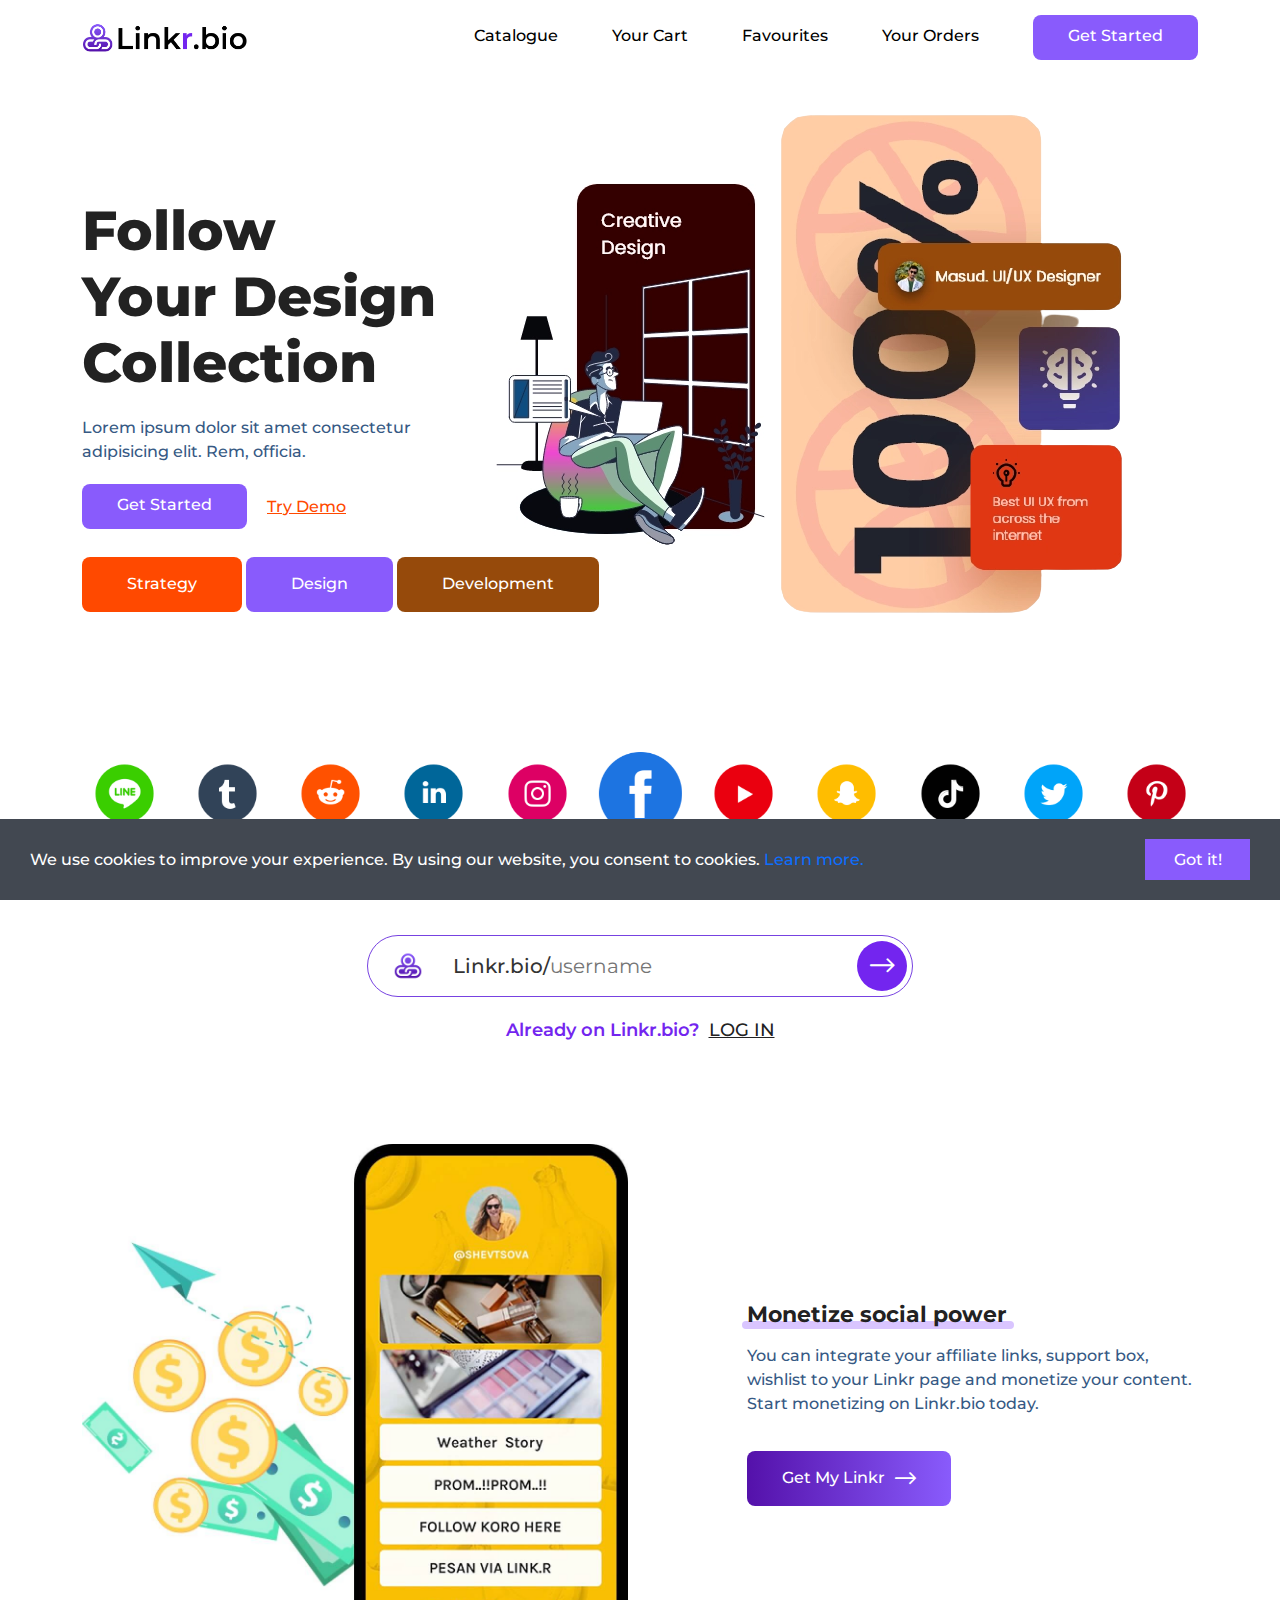
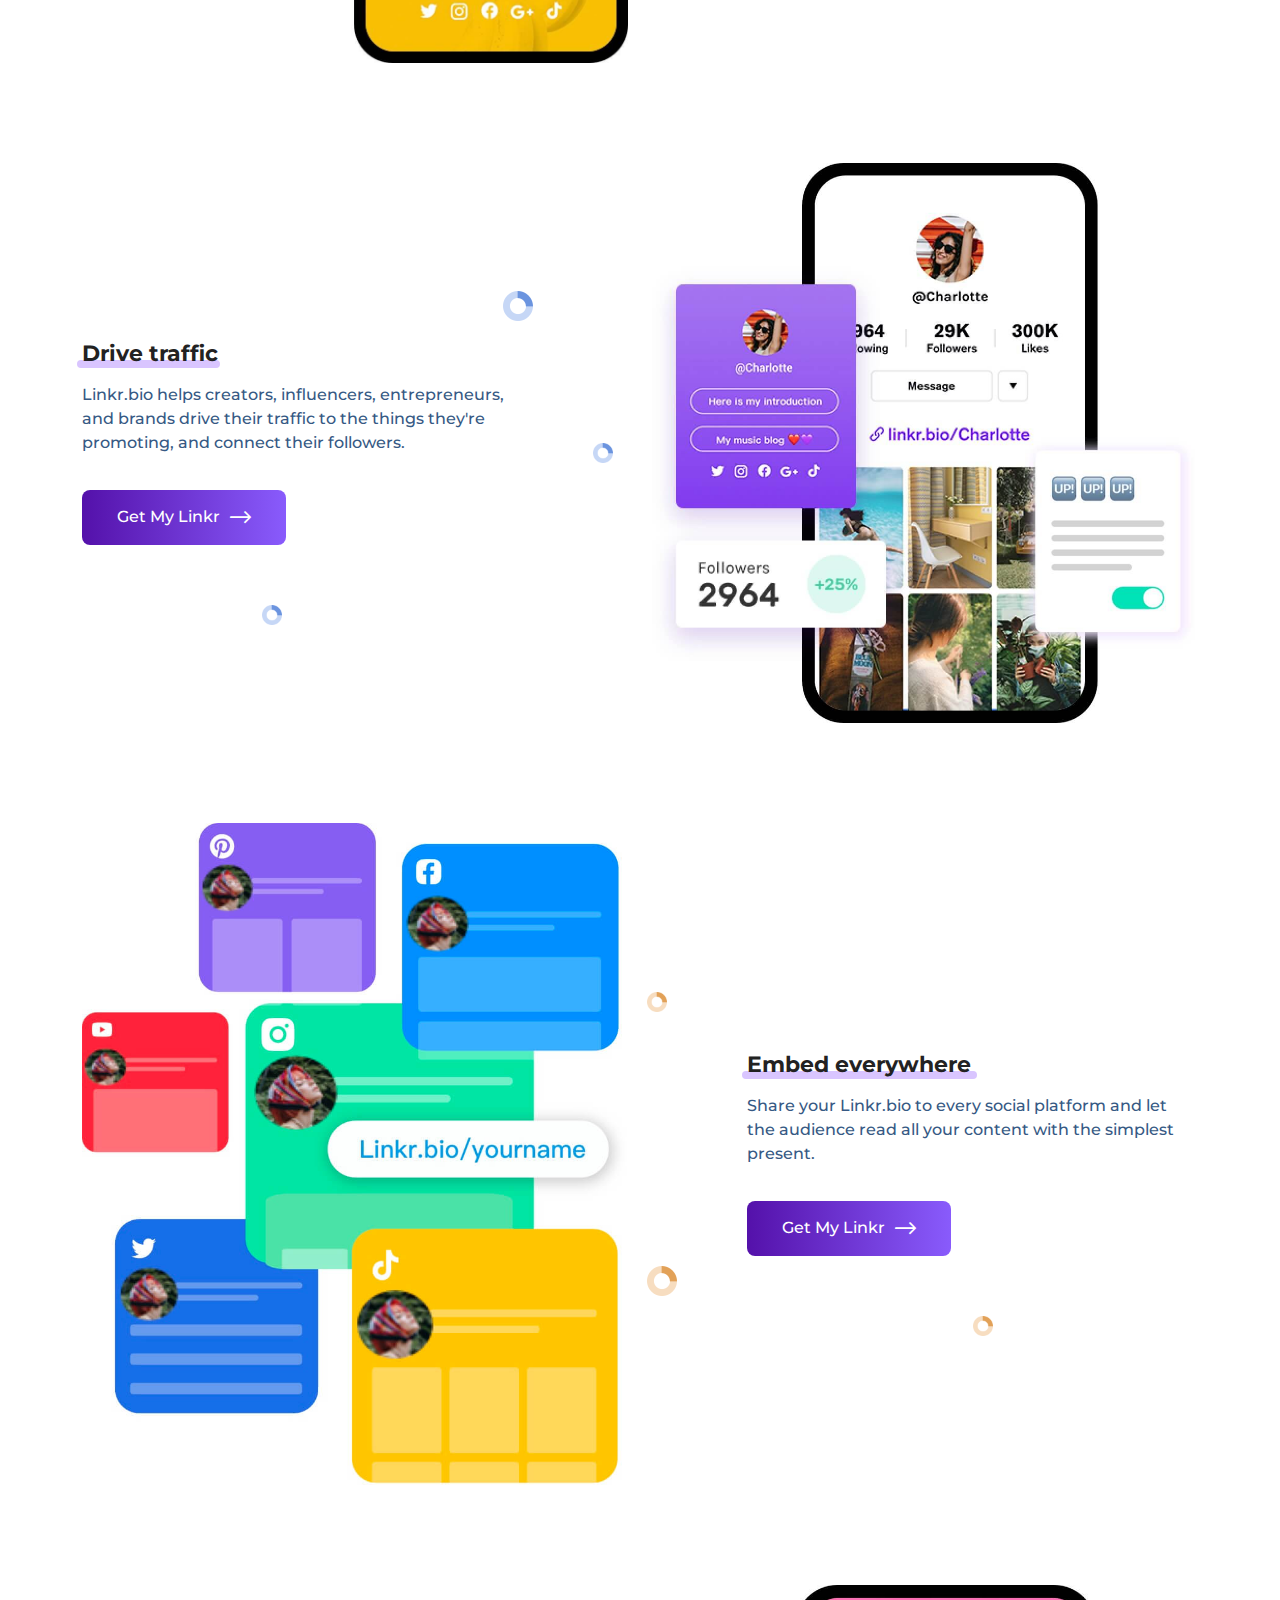
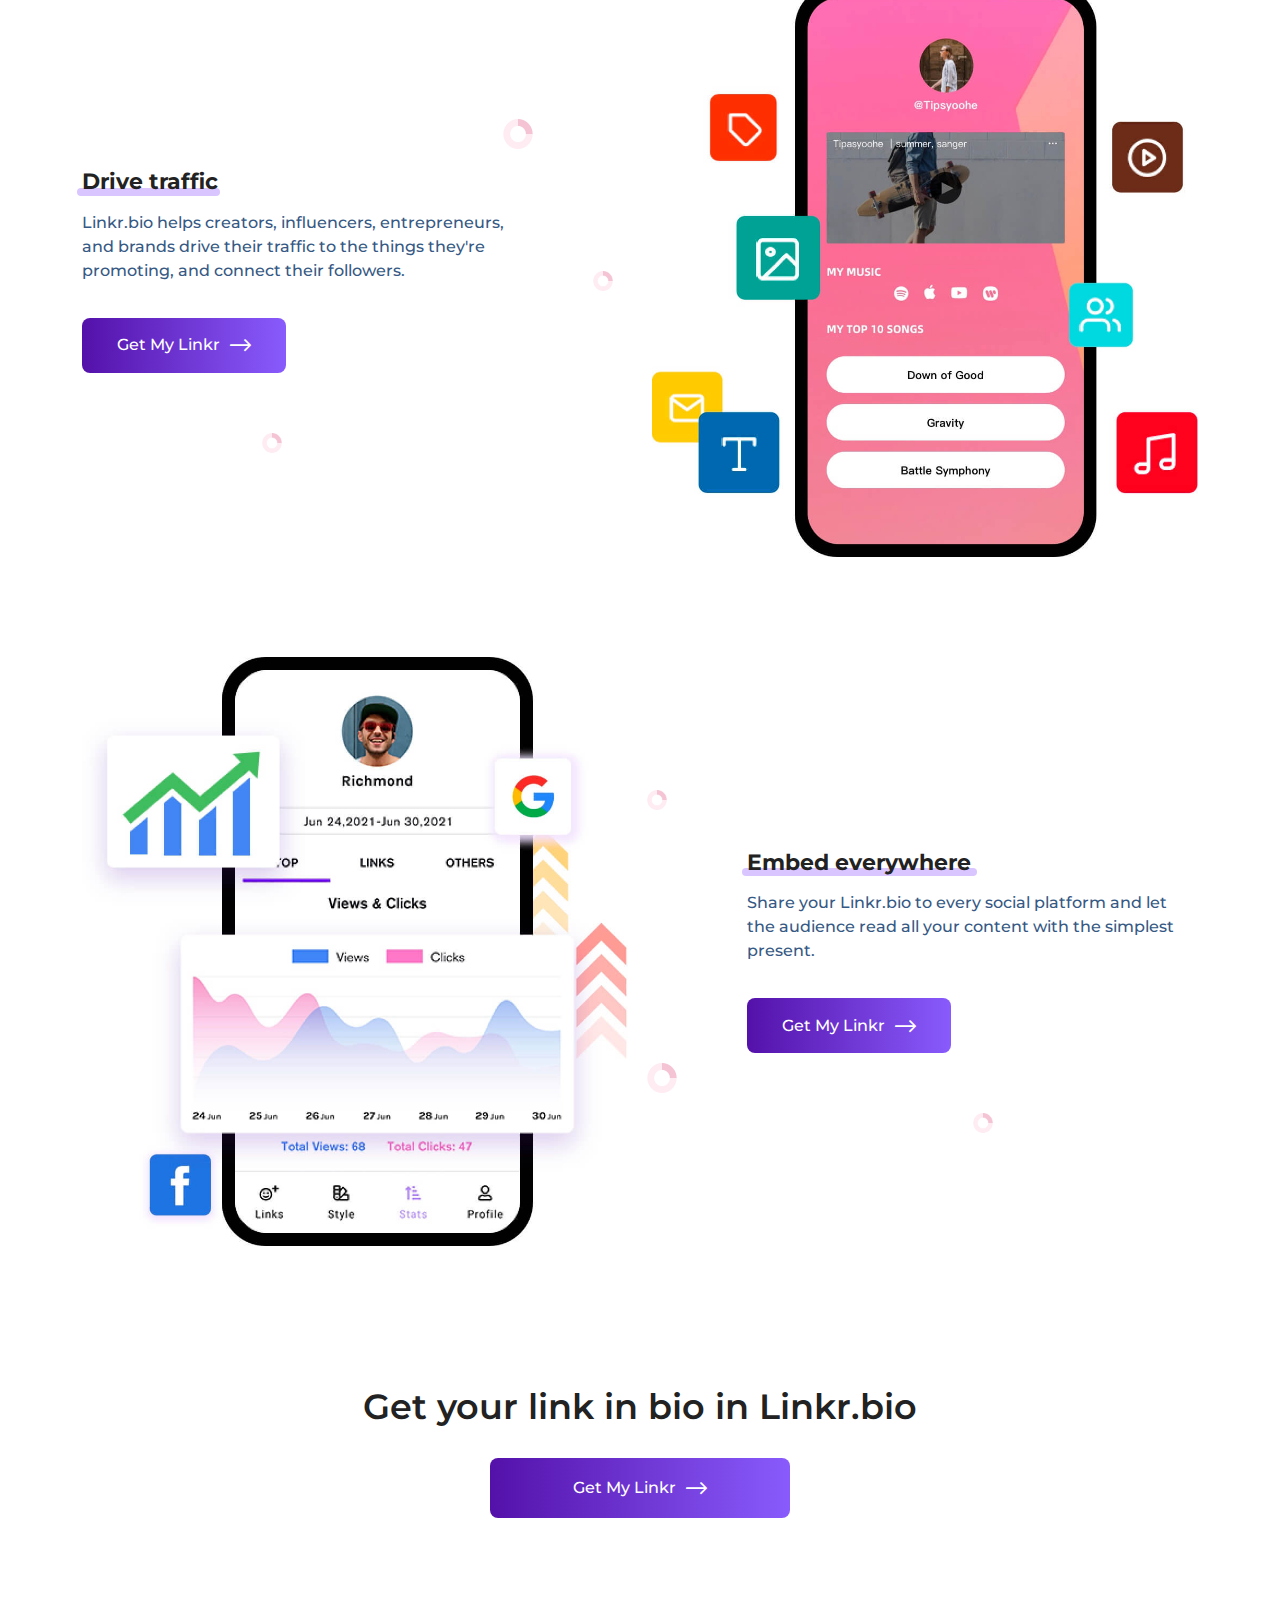
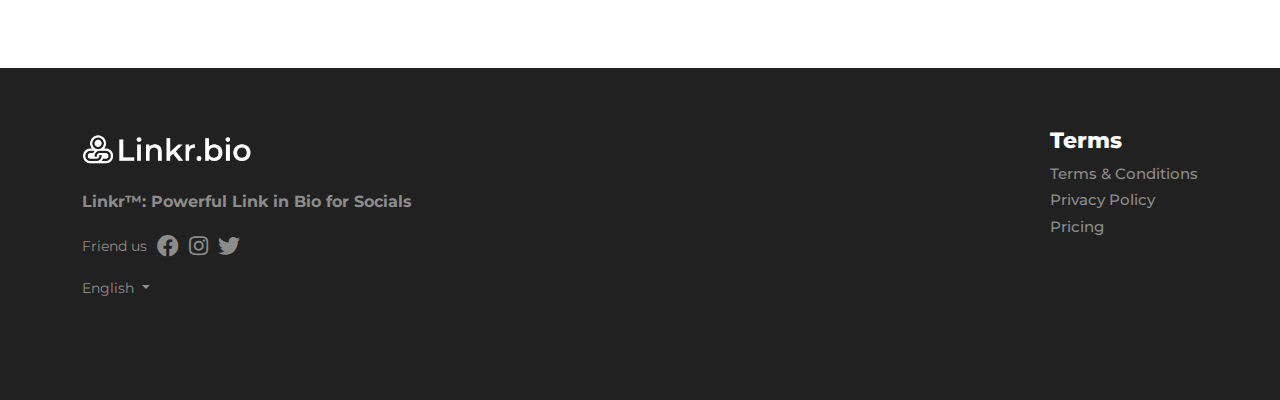
<file: two_button.html>
<!doctype html>
<html class="no-js" lang="">
    <head>
        <meta charset="utf-8">
        <meta http-equiv="x-ua-compatible" content="ie=edge">
        <title>Site Title Here</title>
        <meta name="description" content="">
        <meta name="viewport" content="width=device-width, initial-scale=1"> 
		<link rel="shortcut icon" type="image/x-icon" href="#">
        <!-- Place favicon.ico in the root directory -->
        
		<!-- CSS here -->
        <link rel="stylesheet" href="assets/css/bootstrap.min.css">
        <link rel="stylesheet" href="assets/css/owl.carousel.min.css">  
        <link rel="stylesheet" href="assets/css/fontawesome.min.css">  
        <link rel="stylesheet" href="assets/css/style.css">
        <link rel="stylesheet" href="assets/css/responsive.css">
    </head>
    <body>

   
    <!-- header-area START -->
    <div class="header-area">
        <div class="container">
            <div class="row align-items-center">
                <div class="col-lg-2 col-6">
                    <div class="logo-area">
                        <a href="index.html"><img src="assets/img/logo.png" alt=""></a>
                    </div>
                </div>
                <div class="col-lg-10 d-none d-lg-block text-end">
                    <div class="menu-area">
                        <nav>
                            <ul id="nav">
                                <li><a href="#">Catalogue</a></li>
                                <li><a href="#">Your Cart</a></li> 
                                <li><a href="#">Favourites</a></li> 
                                <li><a href="#" data-bs-toggle="modal" data-bs-target="#login">Your Orders</a></li> 
                                <li><a href="#" class="theme-btn" data-bs-toggle="modal" data-bs-target="#signup">Get Started</a></li>    
                            </ul>
                        </nav>
                    </div>
                </div>
                <div class="col-6 d-block d-lg-none text-center">
                    <div class="bar">
                        <a class="bar-icon siteBar-btn" href="#">
                            <span></span>
                        </a>
                    </div>
                </div>
            </div>
        </div>
    </div>
        <!-- mobile-menu START -->
        <div class="mobile-menu">
            <img src="assets/img/logo.png" class="logos" alt="">
            <a href="#" class="bars siteBar-btn"><svg class="bi bi-x" width="1em" height="1em" viewBox="0 0 16 16" fill="currentColor" xmlns="http://www.w3.org/2000/svg">
                <path fill-rule="evenodd" d="M11.854 4.146a.5.5 0 010 .708l-7 7a.5.5 0 01-.708-.708l7-7a.5.5 0 01.708 0z" clip-rule="evenodd"/>
                <path fill-rule="evenodd" d="M4.146 4.146a.5.5 0 000 .708l7 7a.5.5 0 00.708-.708l-7-7a.5.5 0 00-.708 0z" clip-rule="evenodd"/>
            </svg></a> 
            <nav> 
                <ul>
                    <li><a href="#">Catalogue</a></li>
                    <li><a href="#">Your Cart</a></li> 
                    <li><a href="#">Favourites</a></li> 
                    <li><a href="#" data-bs-toggle="modal" data-bs-target="#login">Your Orders</a></li> 
                    <li><a href="#" class="theme-btn" data-bs-toggle="modal" data-bs-target="#signup">Get Started</a></li>  
                </ul>
            </nav> 
        </div> 
    <!-- header-area END -->

    <!-- Main START -->
    <main>

        <!-- Hero-area STARTED -->
        <div class="hero-area">
            <div class="container">
                <div class="row align-items-center">
                    <div class="col-lg-4">
                        <div class="hero-wrp">
                            <h1><span>Follow</span> Your Design Collection</h1>
                            <p>Lorem ipsum dolor sit amet consectetur adipisicing elit. Rem, officia.</p>
                            <ul>
                                <li><a href="#" class="theme-btn">Get Started</a></li>
                                <li><a href="#">Try Demo</a></li>
                            </ul>
                        </div>
                    </div>
                    <div class="col-lg-8">
                        <div class="hero-imgs">
                            <img src="assets/img/header-images/hero_first.png" alt="">
                            <img src="assets/img/header-images/hero_second.png" alt="">
                        </div>
                    </div>
                </div>
                <div class="row"> 
                    <div class="col-lg-12">
                        <div class="hero-btns">
                            <ul>
                                <li><a href="#" class="theme-btn orange_color">Strategy</a></li>
                                <li><a href="#" class="theme-btn">Design</a></li>
                                <li><a href="#" class="theme-btn yDark_color">Development</a></li>
                            </ul>
                        </div>
                    </div>
                </div>
            </div>
        </div>
        <!-- Hero-area END -->

        <!-- Social and Search area STARTED -->
        <div class="social_and_search_area">
            <div class="container">
                <div class="row">
                    <div class="col-lg-12">
                        <div class="socials">
                            <div class="social_slide owl-carousel">
                                <div class="icon-blk"><img src="assets/img/icons/download.png" alt=""></div> 
                                <div class="icon-blk"><img src="assets/img/icons/download2.png" alt=""></div>
                                <div class="icon-blk"><img src="assets/img/icons/download3.png" alt=""></div>
                                <div class="icon-blk"><img src="assets/img/icons/download4.png" alt=""></div>
                                <div class="icon-blk"><img src="assets/img/icons/download5.png" alt=""></div>
                                <div class="icon-blk"><img src="assets/img/icons/download6.png" alt=""></div>
                                <div class="icon-blk"><img src="assets/img/icons/download7.png" alt=""></div>
                                <div class="icon-blk"><img src="assets/img/icons/download8.png" alt=""></div>
                                <div class="icon-blk"><img src="assets/img/icons/download9.png" alt=""></div>
                                <div class="icon-blk"><img src="assets/img/icons/download10.png" alt=""></div>
                                <div class="icon-blk"><img src="assets/img/icons/download11.png" alt=""></div>
                            </div>
                        </div>
                    </div>
                    <div class="col-lg-6 offset-lg-3">
                        <div class="search">
                            <form action="#">
                                <img src="assets/img/site_icon.png" alt="">
                                <span>Linkr.bio/ <input type="text" placeholder="username"></span>
                                <button type="button"><i class="fal fa-long-arrow-right"></i></button>
                            </form>
                            <p><span>Already on Linkr.bio?</span><a href="#">LOG IN</a></p>
                        </div>
                    </div>
                </div>
            </div>
        </div>
        <!-- Social and Search area END -->

        <!-- Fetures_area START -->
        <div class="feture-area two_btns">
            <div class="container">
                <!-- Fetures -->
                <div class="row align-items-center fetures_blk">
                    <div class="col-md-6">
                        <div class="feture_img">
                            <img src="assets/img/step_and_shaps/feature_5.jpg" alt="">
                        </div>
                    </div>
                    <div class="col-md-5 offset-md-1">
                        <div class="feture-wrp">
                            <h4>Monetize social power</h4>
                            <p>You can integrate your affiliate links, support box, wishlist to your Linkr page and monetize your content. Start monetizing on Linkr.bio today.</p>
                            <div class="feature-btns">
                                <a href="#" class="theme-btn gredient">Get My Linkr <i class="fal fa-long-arrow-right"></i></a>
                                <a href="#" class="theme-btn gredient">More <i class="fal fa-long-arrow-right"></i></a>
                            </div>
                        </div>
                    </div>
                </div>
                <!-- Fetures -->
                <div class="row align-items-center fetures_blk">
                    <div class="col-md-6 d-md-none d-block">
                        <div class="feture_img">
                            <img src="assets/img/step_and_shaps/feature_6.jpg" alt="">
                        </div>
                    </div>
                    <div class="col-md-5">
                        <div class="feture-wrp">
                            <img src="assets/img/step_and_shaps/shap.png" class="first_shap" alt="">
                            <img src="assets/img/step_and_shaps/shap.png" class="second_shap" alt="">
                            <img src="assets/img/step_and_shaps/shap.png" class="last_shap" alt="">
                            <h4>Drive traffic </h4>
                            <p>Linkr.bio helps creators, influencers, entrepreneurs, and brands drive their traffic to the things they're promoting, and connect their followers.</p>
                            <div class="feature-btns">
                                <a href="#" class="theme-btn gredient">Get My Linkr <i class="fal fa-long-arrow-right"></i></a>
                                <a href="#" class="theme-btn gredient">More <i class="fal fa-long-arrow-right"></i></a>
                            </div>
                        </div>
                    </div>
                    <div class="col-md-6 offset-md-1 d-none d-md-block">
                        <div class="feture_img">
                            <img src="assets/img/step_and_shaps/feature_6.jpg" alt="">
                        </div>
                    </div>
                </div>
                <!-- Fetures -->
                <div class="row align-items-center fetures_blk">
                    <div class="col-md-6">
                        <div class="feture_img right-mode">
                            <img src="assets/img/step_and_shaps/feature_7.jpg" alt="">
                        </div>
                    </div>
                    <div class="col-md-5 offset-md-1">
                        <div class="feture-wrp right-mode">
                            <img src="assets/img/step_and_shaps/shap2.png" class="first_shap" alt="">
                            <img src="assets/img/step_and_shaps/shap2.png" class="second_shap" alt="">
                            <img src="assets/img/step_and_shaps/shap2.png" class="last_shap" alt="">
                            <h4>Embed everywhere </h4>
                            <p>Share your Linkr.bio to every social platform and let the audience read all your content with the simplest present.</p>
                            <div class="feature-btns">
                                <a href="#" class="theme-btn gredient">Get My Linkr <i class="fal fa-long-arrow-right"></i></a>
                                <a href="#" class="theme-btn gredient">More <i class="fal fa-long-arrow-right"></i></a>
                            </div>
                        </div>
                    </div>
                </div>
                <!-- Fetures -->
                <div class="row align-items-center fetures_blk">
                    <div class="col-md-6 d-md-none d-block">
                        <div class="feture_img">
                            <img src="assets/img/step_and_shaps/feature_6.jpg" alt="">
                        </div>
                    </div>
                    <div class="col-md-5">
                        <div class="feture-wrp">
                            <img src="assets/img/step_and_shaps/shap3.png" class="first_shap" alt="">
                            <img src="assets/img/step_and_shaps/shap3.png" class="second_shap" alt="">
                            <img src="assets/img/step_and_shaps/shap3.png" class="last_shap" alt="">
                            <h4>Drive traffic </h4>
                            <p>Linkr.bio helps creators, influencers, entrepreneurs, and brands drive their traffic to the things they're promoting, and connect their followers.</p>
                            <div class="feature-btns">
                                <a href="#" class="theme-btn gredient">Get My Linkr <i class="fal fa-long-arrow-right"></i></a>
                                <a href="#" class="theme-btn gredient">More <i class="fal fa-long-arrow-right"></i></a>
                            </div>
                        </div>
                    </div>
                    <div class="col-md-6 offset-md-1 d-none d-md-block">
                        <div class="feture_img">
                            <img src="assets/img/step_and_shaps/feature_8.jpg" alt="">
                        </div>
                    </div>
                </div>
                <!-- Fetures -->
                <div class="row align-items-center fetures_blk">
                    <div class="col-md-6">
                        <div class="feture_img right-mode">
                            <img src="assets/img/step_and_shaps/feature_9.jpg" alt="">
                        </div>
                    </div>
                    <div class="col-md-5 offset-md-1">
                        <div class="feture-wrp right-mode">
                            <img src="assets/img/step_and_shaps/shap3.png" class="first_shap" alt="">
                            <img src="assets/img/step_and_shaps/shap3.png" class="second_shap" alt="">
                            <img src="assets/img/step_and_shaps/shap3.png" class="last_shap" alt="">
                            <h4>Embed everywhere </h4>
                            <p>Share your Linkr.bio to every social platform and let the audience read all your content with the simplest present.</p>
                            <div class="feature-btns">
                                <a href="#" class="theme-btn gredient">Get My Linkr <i class="fal fa-long-arrow-right"></i></a>
                                <a href="#" class="theme-btn gredient">More <i class="fal fa-long-arrow-right"></i></a>
                            </div>
                        </div>
                    </div>
                </div>
                <!-- Get My Link -->
                <div class="row">
                    <div class="col-lg-8 offset-lg-2 text-center">
                        <div class="getLink">
                            <h2>Get your link in bio in Linkr.bio</h2>
                            <a href="#" class="theme-btn gredient">Get My Linkr <i class="fal fa-long-arrow-right"></i></a>
                        </div>
                    </div>
                </div>
            </div>
        </div>
        <!-- Fetures_area END -->


    </main>
    <!-- Main END -->


    <!-- Footer-area START -->
    <footer>
        <div class="container">
            <div class="row">
                <div class="col-lg-12">
                    <div class="footer-wrp">
                        <div class="footer-left">
                            <a href="#" class="flogo"><img src="assets/img/footer_logo.png" alt=""></a>
                            <p><b>Linkr™: Powerful Link in Bio for Socials</b></p>
                            <ul class="social_ico">
                                <li>Friend us </li>
                                <li><a href="#"><i class="fab fa-facebook"></i></a></li>
                                <li><a href="#"><i class="fab fa-instagram"></i></a></li>
                                <li><a href="#"><i class="fab fa-twitter"></i></a></li>
                            </ul>
                            <div class="dropdown">
                                <button class="dropdown-toggle" type="button" id="dropdownMenuButton1" data-bs-toggle="dropdown" aria-expanded="false"> English </button>
                                <ul class="dropdown-menu" aria-labelledby="dropdownMenuButton1">
                                    <li>Deutsch</li>
                                    <li>Español</li>
                                    <li>Français</li>
                                    <li>Bahasa Indonesia</li>
                                    <li>Português</li>
                                    <li>Русский язык</li>
                                </ul>
                            </div>
                        </div> 
                        <div class="footer-right">
                            <h4>Terms</h4>
                            <a href="#">Terms & Conditions</a> 
                            <a href="#">Privacy Policy</a>
                            <a href="#">Pricing</a>
                        </div>
                    </div>
                </div>
            </div>
        </div>
    </footer>
    <!-- Footer-area END -->

    <!-- Cookie_permission START -->
    <div class="cookie_permission">
        <p>We use cookies to improve your experience. By using our website, you consent to cookies. <a href="#">Learn more.</a></p>
        <a href="#" class="theme-btn">Got it!</a>
    </div>
    <!-- Cookie_permission END -->

        <!-- Login Modal -->
        <div class="modal fade" id="login" data-bs-backdrop="static" data-bs-keyboard="false" tabindex="-1" aria-labelledby="loginLabel" aria-hidden="true">
            <div class="modal-dialog">
            <div class="modal-content">
                <div class="modal-header">
                <h5 class="modal-title" id="staticBackdropLabel">Login</h5>
                <button type="button" class="btn-close" data-bs-dismiss="modal" aria-label="Close"></button>
                </div>
                <div class="modal-body">  
                    <div class="mb-3">
                        <label for="exampleFormControlInput" class="form-label">Email address</label>
                        <input type="email" class="form-control" id="exampleFormControlInput" placeholder="name@example.com">
                    </div>
                    <div class="mb-3">
                        <label for="exampleFormControlTextarea1" class="form-label">Password</label>
                        <input type="password" class="form-control" id="exampleFormControlInput1" placeholder="****">
                    </div>
                </div>
                <div class="modal-footer"> 
                <button type="button" class="btn btn-primary">Login</button>
                </div>
            </div>
            </div>
        </div>
        <!-- Registration Modal -->
        <div class="modal fade" id="signup" data-bs-backdrop="static" data-bs-keyboard="false" tabindex="-1" aria-labelledby="signupLabel" aria-hidden="true">
            <div class="modal-dialog">
            <div class="modal-content">
                <div class="modal-header">
                <h5 class="modal-title" id="staticBackdropLabel">Sign Up</h5>
                <button type="button" class="btn-close" data-bs-dismiss="modal" aria-label="Close"></button>
                </div>
                <div class="modal-body">
                    <div class="mb-3">
                        <label for="fname" class="form-label">First Name</label>
                        <input type="text" class="form-control" id="fname" placeholder="First Name">
                    </div>
                    <div class="mb-3">
                        <label for="lname" class="form-label">last Name</label>
                        <input type="text" class="form-control" id="lname" placeholder="last Name">
                    </div>
                    <div class="mb-3">
                        <label for="email" class="form-label">Email address</label>
                        <input type="email" class="form-control" id="email" placeholder="name@example.com">
                    </div>
                    <div class="mb-3">
                        <label for="pass" class="form-label">Password</label>
                        <input type="password" class="form-control" id="pass" placeholder="****">
                    </div>
                    <div class="mb-3">
                        <label for="pass2" class="form-label">Retype Password</label>
                        <input type="password" class="form-control" id="pass2" placeholder="****">
                    </div>
                </div>  
                <div class="modal-footer"> 
                <button type="button" class="btn btn-primary">Submit</button>
                </div>
            </div>
            </div>
        </div>


    
		<!-- JS here --> 
        <script src="assets/js/jquery-3.4.1.min.js"></script>
        <script src="https://cdn.jsdelivr.net/npm/@popperjs/core@2.9.3/dist/umd/popper.min.js"></script>
        <script src="assets/js/bootstrap.min.js"></script>
        <script src="assets/js/owl.carousel.min.js"></script> 
        <script src="assets/js/main.js"></script>
    </body>
</html>
</file>
<file: assets/css/style.css>
/*   Theme default css */
@import url('https://fonts.googleapis.com/css2?family=Montserrat:wght@100;200;300;400;500;600;700;800;900&display=swap'); 
body {
  font-family: 'Montserrat', sans-serif;
  font-weight: 500; 
  color: #365984;
  font-size: 16px; 
  padding-top: 75px;
}
img{
  max-width: 100%;
}
  
button {
  cursor: pointer; }

a:focus,
.button:focus {
  text-decoration: none;
  outline: none; }

a:focus,
a:hover {
  color: inherit;
  text-decoration: none; }

a,
button {
  color: inherit;
  outline: medium none; }

button:focus, input:focus, input:focus, textarea, textarea:focus {
  outline: 0; }

 
h1,
h2,
h3,
h4,
h5,
h6 {
  font-family: 'Montserrat', sans-serif; 
  color: #222;
  margin-top: 0px; 
  font-weight: 800; 
 }

h1 a,
h2 a,
h3 a,
h4 a,
h5 a,
h6 a {
  color: inherit; }

h1 {
  font-size: 40px;
}

h2 {
  font-size: 35px; }

h3 {
  font-size: 28px; }

h4 {
  font-size: 22px; }

h5 {
  font-size: 18px; }

h6 {
  font-size: 16px; }

ul {
  margin: 0px;
  padding: 0px; }

li {
  list-style: none; }

 .padding{
   padding-right: 0;
 }
a{
  text-decoration: none;
}





.custom-radios div {
  display: inline-block;
}
.custom-radios input[type=radio] {
  display: none;
}
.custom-radios input[type=radio] + label {
  color: #333;
  font-family: Arial, sans-serif;
  font-size: 14px;
}
.custom-radios input[type=radio] + label span {
  display: inline-block;
  width: 30px;
  height: 30px;
  margin: -1px 4px 0 0;
  vertical-align: middle;
  cursor: pointer;
  border-radius: 50%;
  border: 2px solid #FFFFFF;
  box-shadow: 0 1px 3px 0 rgb(0 0 0 / 33%);
  background-repeat: no-repeat;
  background-position: center;
  text-align: center;
  line-height: 25px;
}
.custom-radios input[type=radio] + label span img {
  opacity: 0;
  transition: all 0.3s ease;
}


.custom-radios input[type=radio]#color-1 + label span {
  background-color: #2ecc71;
}
.custom-radios input[type=radio]#color-2 + label span {
  background-color: #3498db;
}
.custom-radios input[type=radio]#color-3 + label span {
  background-color: #f1c40f;
}
.custom-radios input[type=radio]#color-4 + label span {
  background-color: #e74c3c;
} 
.custom-radios input[type=radio]#color-5 + label span {
  background-color: #01060a;
}
.custom-radios input[type=radio]#color-6 + label span {
  background-color: #1fcfb2;
}
.custom-radios input[type=radio]#color-7 + label span {
  background-color: #f11e0f;
}
.custom-radios input[type=radio]#color-8 + label span {
  background-color: #2a2c8f;
}

.custom-radios input[type=radio]#color-9 + label span,
.custom-radios input[type=radio]#color-17 + label span,
.custom-radios input[type=radio]#color-25 + label span {
  background-color: #2ecc3b;
}
.custom-radios input[type=radio]#color-10 + label span,
.custom-radios input[type=radio]#color-18 + label span,
.custom-radios input[type=radio]#color-26 + label span {
  background-color: #084772;
}
.custom-radios input[type=radio]#color-11 + label span,
.custom-radios input[type=radio]#color-19 + label span,
.custom-radios input[type=radio]#color-27 + label span {
  background-color: #584805;
}
.custom-radios input[type=radio]#color-12 + label span,
.custom-radios input[type=radio]#color-20 + label span,
.custom-radios input[type=radio]#color-28 + label span {
  background-color: #663934;
} 
.custom-radios input[type=radio]#color-13 + label span,
.custom-radios input[type=radio]#color-21 + label span,
.custom-radios input[type=radio]#color-29 + label span,
.custom-radios input[type=radio]#color-33 + label span{
  background-color: #3d0453;
}
.custom-radios input[type=radio]#color-14 + label span,
.custom-radios input[type=radio]#color-22 + label span,
.custom-radios input[type=radio]#color-30 + label span {
  background-color: #cf1f77;
}
.custom-radios input[type=radio]#color-15 + label span,
.custom-radios input[type=radio]#color-23 + label span,
.custom-radios input[type=radio]#color-31 + label span {
  background-color: #380a07;
}
.custom-radios input[type=radio]#color-16 + label span,
.custom-radios input[type=radio]#color-24 + label span,
.custom-radios input[type=radio]#color-32 + label span {
  background-color: #171729;
}






.custom-radios input[type=radio]:checked + label span img {
  opacity: 1;
}




 
/* default-css END 
================================== */
 


.header-area {
  padding: 15px 0;
  position: fixed;
  top: 0;
  left: 0;
  width: 100%;
  z-index: 99; 
  background: #fff;
}
.logo-area a {
  display: block;
  max-width: 200px;
}
.menu-area nav ul li {
  list-style: none;
  display: inline-block;
}

.menu-area nav ul li a {
  font-size: 16px;
  color: #000; 
  display: inline-block;
  margin-left: 50px;
  position: relative;
  transition: .3s;
}
.menu-area nav ul li a.theme-btn {
  color: #fff;
}
.menu-area nav ul li a:hover{
  color: #E03713;
}
a.theme-btn {
  background: #895bfc;
  display: inline-block;
  padding: 0 35px;
  height: 45px;
  color: #ffffff;
  line-height: 42px;
  border-radius: 8px; 
  transition: .3s;
}
a.theme-btn:hover{
  background: #7325ef;
  color: #fff !important;
}
/* humbergar */
.bar a {
  width: 35px;
  height: 35px;
  float: right;
  position: relative;
} 
.bar a span {
  width: 100%;
  height: 3px;
  background: #222;
  display: block;
  position: relative;
  top: 17px;
  border-radius: 30px;
  transition: .3s;
} 
.bar a span:before {left: 0;content: "";position: absolute;width: 100%;height: 100%;background: #222;bottom: 10px;border-radius: 30px;transition: .3s;} 
.bar a span:after {left: 0;content: "";position: absolute;width: 100%;height: 100%;background: #222;bottom: -10px;border-radius: 30px;transition: .3s;}
 
/* humbarger END */
 

/* mobile-menu START */
.mobile-menu {
  position: fixed;
  width: 320px;
  height: 100vh;
  background: #ffffff;
  z-index: 99;
  box-shadow: 0px 0px 9px -1px #737373;
  top: 0;
  left: 0;
  transition: .3s;
  margin-left: -400px;
  padding-left: 40px;
  padding-top: 65px;
}
.siteBar{
  margin-left: 0; 
}
.mobile-menu img.logos {
  max-width: 160px;
  margin-top: -85px;
}
.mobile-menu ul#pills-tab {
  margin-top: 90px;
  margin-bottom: 35px !important;
  display: block;
}
.mobile-menu  nav ul li {
  list-style: none;
  display: block;
}

.mobile-menu nav ul li a {
  color: #272835;
  font-size: 16px;
  line-height: 40px;
  transition: .3s;
}

.mobile-menu nav ul li a:hover { 
  color: #ff4900;
}

.mobile-menu ul#pills-tab li {
  display: inline-block;
}

.mobile-menu ul#pills-tab li a {
  color: #272835;
  font-size: 15px;
} 
.mobile-menu a.theme-btn {
  margin-top: 31px;
  margin-left: 0;
  height: 45px;
  line-height: 45px;
  color: #fff;
}
.mobile-menu .user a {
    display: block;
    width: 100%;
    padding: 0;
    color: #272835;
    line-height: 40px;
    font-size: 16px;
}

.mobile-menu .user {
    display: block;
}

.mobile-menu .user a:hover {
    background: none;
    opacity: .5;
}
.mobile-menu a.bars {
  position: absolute;
  right: 20px;
  top: 15px;
  width: 40px;
  height: 40px;
  background: #ff4900;
  text-align: center;
  line-height: 40px;
  border-radius: 50%;
  font-size: 22px;
  color: #fff;
  box-shadow: 0px 0px 17px -2px #0000004a;
}

 

/* Header-area END && Hero-area STARTED  */
 

main{
  overflow: hidden;
}
.hero-wrp h1 {font-size: 44px;}

.hero-wrp ul {
    display: flex;
    align-items: center;
}
.hero-wrp ul li:last-child a {
  margin-left: 20px;
  text-decoration: underline;
  color: #ff4900;
}
.hero-imgs {
  text-align: right;
  margin-right: -60px;
  display: flex;
  align-items: center;
  justify-content: end;
}
.hero-btns ul li {
  display: inline-block;
}
.hero-btns {
  margin-top: -95px;
}

.hero-btns ul li a {
  padding: 0 45px;
  height: 55px;
  line-height: 54px;
}
.hero-wrp h1 span {
  display: block;
}
.hero-wrp h1 {
  font-size: 62px;
  margin-bottom: 20px;
}
.hero-wrp p {
  margin-bottom: 20px;
}
.hero-btns ul li a.theme-btn.orange_color {
  background: #ff4900;
}
.hero-btns ul li a.theme-btn.yDark_color {
  background: #964A0B;
}
 
 

/* Hero-area END && Hero-area STARTED  */
 



.icon-blk {
  display: block;
  transform: scale(.7);
  transition: .3s;
}

.owl-item.active.center .icon-blk {transform: scale(1);}
.search form {
  display: flex;
  align-items: center;
  border: 1px solid #7742e1;
  border-radius: 100px;
  padding: 5px;
  justify-content: space-between;
  overflow: hidden;
}

.search form img {
  width: 30px;
  margin-left: 20px;
  margin-right: 30px;
}

.search form span {
  display: flex;
  align-items: center;
  font-size: 20px;
  width: 100%;
  color: #333;
  font-weight: 500;
}

.search form input {
  padding: 0;
  border: none;
  background: none;
}

.search form button {
  border: none;
  max-width: 50px;
  height: 50px;
  border-radius: 50%;
  background: #7325ef;
  display: block;
  min-width: 50px;
  font-size: 28px;
  color: #fff;
}
.search form button:hover{
  background: #895bfc;
}
.search p {
  text-align: center;
  margin: 0;
  font-weight: 600;
  color: #7325ef;
  margin-top: 20px;
  font-size: 18px;
}

.search p a {
  color: #222;
  text-decoration: underline;
  margin-left: 10px;
  font-weight: 500;
}

.search {
  margin-top: 100px;
}

.social_and_search_area {
  padding: 100px 0;
}



/* Social_and_search_area END and Fetures_area START */



.fetures_blk {
  margin-bottom: 100px;
}

.feture-wrp{
  position: relative;
}
.feture_img {
  text-align: left;
}

.feture-wrp h4 {
  font-weight: 700;
  position: relative;
  width: max-content;
  margin-bottom: 15px;
}

.feture-wrp h4:after {content: "";position: absolute;width: 105%;height: 8px;background: #D9C5FF;bottom: 0;left: -5px;border-radius: 100px;z-index: -1;}

.feture-wrp  p {
  margin-bottom: 35px;
}

a.theme-btn.gredient {
  background: linear-gradient(90deg,#5411aa 0,#895bfc);
  display: flex;
  align-items: center;
  width: max-content;
  height: 55px;
  justify-content: center;
}
a.theme-btn.gredient i {
  margin-left: 10px;
  transition: .3s;
  font-size: 24px;
}
a.theme-btn.gredient:hover i {
  margin-left: 20px;
}
.feture-wrp img {
  position: absolute;
  max-width: 20px;
}

.feture-wrp  img.first_shap {
  max-width: 30px;
  right: 0;
  top: -50px;
}

.feture-wrp img.second_shap {
  right: -80px;
  top: 50%;
}

.feture-wrp img.last_shap {
  bottom: -80px;
  left: 40%;
}
.feture-wrp.right-mode img.first_shap {
  right: auto;
  left: -100px;
  top: auto;
  bottom: -40px;
}

.feture-wrp.right-mode img.second_shap {
  right: auto;
  left: -100px;
  top: -60px;
}

.feture-wrp.right-mode  img.last_shap {
  left: 50%;
}
.getLink {
  text-align: center;
  margin-top: 40px;
  margin-bottom: 150px;
}

.getLink a.theme-btn {
  margin: auto;
  width: 300px; 
  height: 60px; 
} 

.getLink h2 {
  font-weight: 600;
  margin-bottom: 30px;
}


/* Footer-area */




footer {
  background: #212121;
  padding: 60px 0;
  padding-bottom: 100px;
}

.footer-wrp {
  display: flex;
  justify-content: space-between;
}

.footer-left a.flogo {
  display: block;
  max-width: 170px;
  margin-bottom: 20px;
}

.footer-left {
  color: #8c8c8c;
}

.footer-left .social_ico {
  display: flex;
  align-items: center;
  font-size: 14px;
  font-weight: 400;
}

.footer-left .social_ico a {
  margin-left: 10px;
  font-size: 22px;
  transition: .3s;
}

.footer-left .social_ico a:hover {
  color: #fff;
}
.footer-right h4 {
  color: #fff;
}

.footer-right {
  color: #8c8c8c;
}

.footer-right  a {
  display: block;
  margin-bottom: 4px;
  font-size: 15px;
  transition: .3s;
}

.footer-right a:hover {
  color: #5f20bb;
}
.dropdown button {
  border: none;
  padding: 0;
  background: none;
  font-size: 14px;
  margin-top: 15px;
}
ul.dropdown-menu li {
  font-size: 14px;
  padding: 5px 10px;
  transition: .3s;
  color: #333;
  cursor: pointer;
}

ul.dropdown-menu li:hover {
  color: #5c1cb6;
}
.feature-btns {
  display: flex;
}
.feature-btns a:last-child{
  display: none;
  margin-left: 10px;
} 




  


/* Footer end And Cookie area START */

 


.cookie_permission {
  display: flex;
  align-items: center;
  justify-content: space-between;
  padding: 20px 30px;
  position: fixed;
  bottom: 0;
  left: 0;
  width: 100%;
  color: #fff;
  background: #424851;
  z-index: 99;
}

.cookie_permission p {
  margin: 0;
}

.cookie_permission p a {
  color: #0d6efd;
}

.cookie_permission  a.theme-btn {
  border: none;
  border-radius: 0;
  height: 41px; 
  width: 105px;
  text-align: center;
  padding: 0;
}
.modal-footer button {
 display: block;
 margin: auto;
 padding: 7px 30px;
 font-size: 20px;
 background: #0090ff;
 border: none;
}
.feture-area.two_btns .feature-btns a.theme-btn {
  margin-left: 0;
  margin-right: 5px;
}

 
 
 
/* Dark mode code */

body.dark {
  background: #1F1D2C;
  color: #fff;
}
body.dark h1,
body.dark h2,
body.dark h3,
body.dark h4,
body.dark h5,
body.dark h6 { 
  color: #fff; 
}
body.dark .search p a ,
body.dark .search form input,
body.dark .search form span{
  color: #fff;
}
body.dark .modal-header {
  background: #222121;
  border-color: #666666;
}

body.dark  .modal-body {
  background: #000;
}

body.dark .modal-footer {
  background: #222121;
  border-color: #666666;
  text-align: center;
}
body.dark .modal-header button.btn-close { 
  filter: invert(1);
}
  







/* Profile Editor Page STARTED */

.user_bio {
  width: 90%;
  background: rgb(255 255 255 / 10%);
  border-radius: 20px;
  overflow: hidden;
}
.user_bio img {
  width: 100%;
  border-radius: 20px;
}
.user_bio a:after{
  content: "";
  position: absolute;
  top: 6px;
  right: -12px;
  width: 6px;
  height: 6px;
  border-radius: 50%;
  background: #31c031;
} 
.user_bio a {
  margin-left: 15px;
  display: block;
  font-size: 13px;
  color: #BFBFBF;
  margin-top: 15px;
  position: relative;
  width: max-content;
}

.user_bio p {
  font-size: 13px;
  color: #fff;
  max-width: 98%;
  padding: 15px;
  padding-right: 10px;
  padding-top: 10px;
}

.user_bio p span {
  opacity: .3;
  margin-right: 7px;
}
.topArea {
  display: flex;
  align-items: center;
  justify-content: space-between;
}

#upImgBlk {
  width: 230px;
  height: 60px;
  background: #323232;
  overflow: hidden;
  position: relative;
  display: flex;
  align-items: center;
  justify-content: center;
  border: 2px dashed #fff;
  cursor: pointer;
}

#upImgBlk input {
  opacity: 0;
}

#upImgBlk:after {
  content: "Upload Photo";
  position: absolute;
  top: 50%;
  left: 50%;
  transform: translate(-50%,-50%);
}
button#editBio {
  border: none;
  background: #0f56b6;
  outline: none;
  padding: 10px 30px;
  border-radius: 3px;
}
.user_bio p b {
  font-weight: 600;
}
.headBar {
  display: flex;
  align-items: center;
  justify-content: space-between;
  padding-bottom: 20px;
}

.headBar button {
  border: none;
  background: red;
  border-radius: 50%;
  width: 40px;
  height: 40px;
  font-size: 18px;
  outline: none;
}

.headBar span {
  font-size: 22px;
  text-transform: uppercase;
}

.addSection {
  padding: 35px;
  background: #363442;
  margin-top: 20px;
  border-radius: 10px;
}
.headBar button:last-child{
  background: #15CC72;
}
.fields input {
  box-shadow: none !important;
}
.fields .col-auto {
  margin: 10px 0;
}
ul.layoutStyle {
  display: flex;
  align-items: center;
  justify-content: center;
  margin: 10px 0;
  margin-top: 50px;
}

ul.layoutStyle li {
  max-width: 35px;
  margin: 0 5px;
  cursor: pointer;
}

ul.layoutStyle li:hover,ul.layoutStyle li.active {
  filter: invert(1);
}

.nameLink {
  padding: 10px 20px;
  width: 300px;
  margin: 35px auto;
  display: block;
  background: #989898;
  border-radius: 5px;
}
.nameLink span.tag {
  display: block;
  padding: 4px 15px;
  background: #15cc72;
  width: max-content;
  margin-top: 5px;
  border-radius: 5px;
}
ul.BottomList {
  display: flex;
  justify-content: center;
}

ul.BottomList li {
  cursor: pointer;
  margin: 0 10px;
  text-align: center;
  color: #15cc72;
}

ul.BottomList li span {
  display: block;
  width: 35px;
  height: 35px;
  background: #989898;
  color: #fff;
  line-height: 35px;
  border-radius: 50%;
  margin: auto;
  margin-bottom: 5px;
}
ul.layoutStyle li img{
  pointer-events: none;
}
ul.BottomList li.active span {
  background: #15cc72;
}
.nameLink[data-id="layout1"] {background: #000;}

.nameLink[data-id="layout1"] span.tag {
    display: none;
}

.nameLink[data-id="layout2"] {
    background: #fcfcfc;
}

.nameLink[data-id="layout2"] span.mainTitle {
    color: #333;
    font-weight: 600;
}

.nameLink[data-id="layout2"] span.tag {
    padding: 0;
    color: #333;
    background: none;
    font-weight: 600;
}

.nameLink[data-id="layout4"] {
    display: flex;
    align-items: center;
    justify-content: space-between;
}
.addBlockHere .nameLink {
  width: 90%;
  margin: 0;
  margin-top: 20px;
}
button#settingOptions {
  height: 45px;
  border: none;
  width: 45px;
  border-radius: 50%;
  background: #15cc72;
  font-size: 20px;
  margin-left: 10px;
  outline: none;
}
.theSettings {
  overflow: hidden;
  position: fixed;
  top: 0;
  left: 0;
  width: 100%;
  height: 100vh;
  display: flex;
  align-items: end;
  background: #000000bf;
  z-index: 99;
  opacity: 0;
  visibility: hidden;
  transition: .3s;
}
.theSettings.active {
  opacity: 1;
  visibility: visible;
}

.theSettings.active .settingBlk {
  margin-bottom: 0%;
}
.settingBlk {
  background: #ffffff;
  border-top-right-radius: 10px;
  border-top-left-radius: 10px;
  margin-bottom: -40%;
  transition: .3s;
}
.settingBlk h5 {
  display: flex;
  width: 73%;
  margin-left: auto;
  align-items: center;
  justify-content: space-between;
  margin-bottom: 20px;
  font-weight: 600;
  padding: 20px;
  font-size: 22px;
}
.settingBlk h5 button {
  border: none;
  background: #15CC72;
  border-radius: 50%;
  width: 40px;
  height: 40px;
  font-size: 18px;
  outline: none;
}

.accordion-item:first-of-type .accordion-button{
  border-radius: 0%;
}
.accordion-button:focus { 
  border: none; 
  box-shadow: none;
}
.settingBlk h5 span {
  color: #333;
}
.accordion-button:not(.collapsed) {
  color: #333;
  background-color: transparent;
}
.accordion-button{ 
  border-bottom: 1px solid rgba(0,0,0,.125) !important;
  font-weight: 600;
}
.accordion-body h6 {
  color: #333 !important;
  font-weight: 600;
  font-size: 16px;
}
.innerAccorContent {
  padding-left: 15px;
  padding-bottom: 15px;
}
.innerAccorContent .custom-radios div {
  margin-bottom: 5px;
}
label.csLink {
  display: flex;
  align-items: center;
  border: 1px solid #dfdfdf;
  width: max-content;
  border-radius: 3px;
  color: #919191;
  padding: 10px;
  padding-left: 15px;
}

label.csLink input[type="text"] {
  padding: 0;
  border: none;
  outline: none;
}
p.addLy {
  color: #333;
  display: flex;
  align-items: center;
}

p.addLy button {
  padding: 0;
  border: none;
  width: 25px;
  height: 25px;
  display: flex;
  align-items: center;
  justify-content: center;
  border-radius: 50%;
  background: #333333;
  color: #fff;
  font-size: 24px;
  margin-left: 10px;
}
</file>
<file: assets/css/responsive.css>
/* Big screen :1200px. */
@media (min-width: 1200px) and (max-width: 1500px) {

    .hero-imgs { 
        margin-right: 0px;
    }
    .hero-wrp h1 {
        font-size: 55px; 
    }


}


/* Normal screen :992px. */
@media (min-width: 992px) and (max-width: 1200px) {

    .hero-imgs { 
        margin-right: 0px;
    }
    .hero-imgs img:first-child{
        max-width: 230px;
    }
    .hero-imgs img:last-child{
        max-width: 350px;
    }
    .hero-wrp h1 {
        font-size: 44px; 
    }
    .hero-btns {
        margin-top: -30px;
    }
    .search form span { 
        width: 68%; 
    }
    .menu-area nav ul li a { 
        margin-left: 25px; 
    }
    .cookie_permission p { 
      font-size: 14px;
    }



    
}

 
/* Tablet screen :768px. */
@media (min-width: 768px) and (max-width: 991px) {

    .hero-imgs {
        margin-right: -70px;
        justify-content: center;
    }
    .hero-btns {
        margin-top: -0;
    } 
    .hero-area {
        padding-top: 50px;
        text-align: center;
    }
    .hero-wrp ul { 
        justify-content: center;
    }




}

 
/* small screen :320px. */
@media (max-width: 767px) {
    .hero-imgs {
        margin-right: -30px;
        justify-content: center;
    }
    .hero-btns {
        margin-top: -0;
    } 
    .hero-area {
        padding-top: 50px;
        text-align: center;
    }
    .hero-wrp ul { 
        justify-content: center;
    }
    .hero-wrp h1 {
        font-size: 40px; 
    }
    .hero-imgs img:first-child{
        max-width: 30%;
    }
    .hero-imgs img:last-child{
        max-width: 60%;
    }
    a.theme-btn { 
        padding: 0 20px;
        height: 42px; 
        line-height: 42px;  
        font-size: 15px;
    }
    .feature-btns a:last-child {
        display: flex; 
    }
    .hero-btns ul li a {
        padding: 0 20px;
        height: 40px;
        line-height: 40px;
        border-radius: 5px;
        margin-top: 4px;
    }
    .social_and_search_area {
        padding: 70px 0;
    }
    .search {
        margin-top: 40px;
    }
    .feture_img {
        max-width: 70%;
        margin: auto;
        margin-bottom: 20px;
    }
    .getLink h2 { 
        margin-bottom: 30px;
        font-size: 24px;
    }
    .getLink a.theme-btn { 
        width: 230px;
        height: 50px;
    }
    a.theme-btn.gredient:hover i {
        margin-left: 16px;
    }
    .getLink {
        margin-top: 15px;
        margin-bottom: 100px;
    }
    .footer-wrp { 
        flex-wrap: wrap;
    }
    .footer-right { 
        margin-top: 40px;
    }
    .cookie_permission p { 
        font-size: 12px;
    }
    .cookie_permission {
        padding: 10px 15px;
        display: block;
        text-align: center;
    }
    .cookie_permission a.theme-btn { 
        border-radius: 3px;
        height: 35px;
        width: 100px;  
        margin-top: 10px;
        line-height: 35px;
    }
    footer { 
        padding-bottom: 125px;
    }
    a.theme-btn.gredient { 
        height: 45px; 
    }
    .feture-wrp p {
        margin-bottom: 20px;
    }
    .feture-wrp img{
        display: none;
    }
    .fetures_blk {
        margin-bottom: 70px;
    }
    .search form img {
        width: 20px;
        margin-left: 10px;
        margin-right: 10px;
    } 
    .search form span { 
        font-size: 17px;
        width: 68%; 
    }
    .search form button { 
        max-width: 40px;
        height: 40px; 
        min-width: 40px;
        font-size: 25px; 
    }
    .search p {  
        font-size: 14px;
    }






}
</file>
